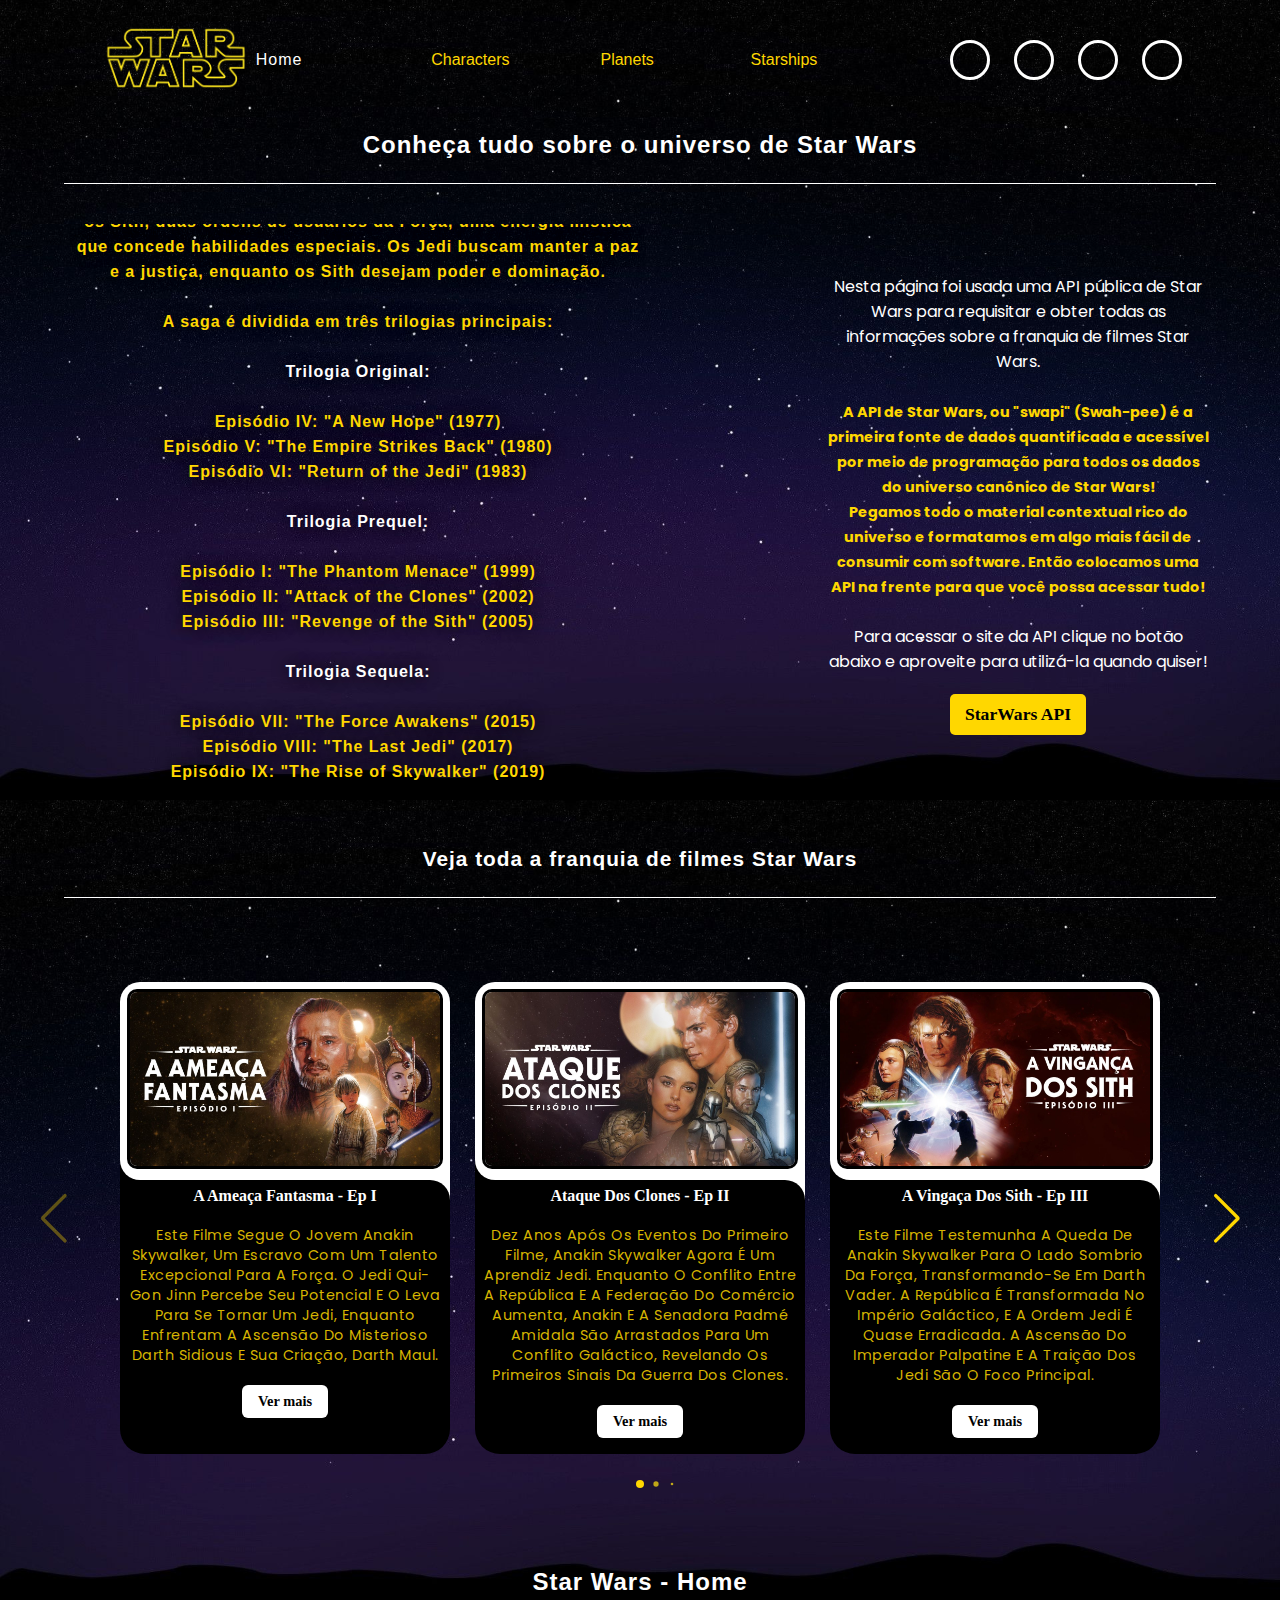
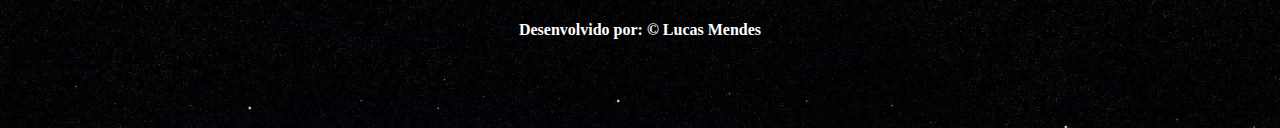
<file: index.html>
<!DOCTYPE html>
<html lang="pt-BR">
    <head>
        <meta charset="UTF-8">
        <meta name="viewport" content="width=device-width, initial-scale=1.0">

        <link rel="shortcut icon" href="./assets/images/android-chrome-192x192.png" type="image/x-icon">

        <!-- Styles CSS -->
        <link rel="stylesheet" href="assets/public/reset.css">
        <link rel="stylesheet" href="assets/public/header.css">
        <link rel="stylesheet" href="index/css/index.css">
        <link rel="stylesheet" href="assets/public/footer.css">
        <link rel="stylesheet" href="index/css/responsive-index.css">

        <!-- Swiper CSS -->
        <link rel="stylesheet" href="swiper-css/cdn.jsdelivr.net_npm_swiper@8.1.6_swiper-bundle.min.css">
        
        <!-- Icons font -->
        <link rel="stylesheet" href="https://cdnjs.cloudflare.com/ajax/libs/font-awesome/6.4.2/css/all.min.css" integrity="sha512-z3gLpd7yknf1YoNbCzqRKc4qyor8gaKU1qmn+CShxbuBusANI9QpRohGBreCFkKxLhei6S9CQXFEbbKuqLg0DA==" crossorigin="anonymous" referrerpolicy="no-referrer"/>

        <title>Star Wars - Home</title>
    </head>
    <body>

        <header class="cabecalho">
            
            <div class="logo">
                <a href="index.html">
                    <img class="img-logo" src="./assets/images/logo-starwars.png" alt="logo do starwars">
                </a>
                    
                <span class="txt-logo">Home</span>                
            </div>
            
            <nav class="navigation-menu">
                <ul class="menu">
                    <li><a title="Personagens" href="characters.html">Characters</a></li>
                    <li><a title="Planetas" href="planets.html">Planets</a></li>
                    <li><a title="Naves Espaciais" href="starships.html">Starships</a></li>
                </ul>
            </nav>

            <div class="social-media">
                <ul class="social-list">

                    <li title="Instagram" class="instagram">
                        <a href="https://www.instagram.com/lucas.mds_/" target="_blank">
                            <i class="fa-brands fa-instagram"></i>
                        </a>
                    </li>
                    
                    <li title="Email" class="email">
                        <a href="mailto:lucasms.540@gmail.com?subject=Contate-me" target="_blank">
                            <i class="fa-regular fa-envelope"></i>
                        </a>
                    </li>
                    
                    <li title="Github" class="github">
                        <a href="https://github.com/lucas-slv" target="_blank">
                            <i class="fa-brands fa-github"></i>
                        </a>
                    </li>
                    
                    <li title="Linkedin" class="linkedin">
                        <a href="#" target="_blank">
                            <i class="fa-brands fa-linkedin-in"></i>
                        </a>
                    </li>

                </ul>
            </div>
        </header>

        <main class="container">
            
            <div class="main-title">
                <h1 class="title">Conheça tudo sobre o universo de Star Wars</h1>
                <div class="linha"></div>
            </div>

            <section class="page-info">
                <div class="movie-info">
                    <p class="movie-description">
                        "Star Wars" é uma icônica franquia de ficção científica criada por George Lucas. A saga começou em 1977 com o lançamento do filme <br><span class="trilogia-films">"Star Wars: Episode IV - A New Hope"</span> (no Brasil, "Star Wars: Episódio IV - Uma Nova Esperança").<br> Desde então, a franquia expandiu-se para incluir múltiplos filmes, séries de TV, livros, quadrinhos, jogos de vídeo game e uma ampla gama de produtos relacionados.
                        <br>
                        <br>
                        A história de "Star Wars" se passa em uma galáxia fictícia muito distante, onde uma mistura de humanos, alienígenas, droids e criaturas exóticas coexistem em uma época de conflitos intergalácticos. A trama gira em torno do conflito entre os Jedi e os Sith, duas ordens de usuários da Força, uma energia mística que concede habilidades especiais. Os Jedi buscam manter a paz e a justiça, enquanto os Sith desejam poder e dominação.
                        <br>
                        <br>
                        A saga é dividida em três trilogias principais:
                        <br>
                        <br>
                        <span class="trilogia-films">Trilogia Original:</span>
                        <br>
                        <br>
                        Episódio IV: "A New Hope" (1977)
                        <br>
                        Episódio V: "The Empire Strikes Back" (1980)
                        <br>
                        Episódio VI: "Return of the Jedi" (1983)
                        <br>
                        <br>
                        <span class="trilogia-films">Trilogia Prequel:</span>
                        <br>
                        <br>
                        Episódio I: "The Phantom Menace" (1999)
                        <br>
                        Episódio II: "Attack of the Clones" (2002)
                        <br>
                        Episódio III: "Revenge of the Sith" (2005)
                        <br>
                        <br>
                        <span class="trilogia-films">Trilogia Sequela:</span>
                        <br>
                        <br>
                        Episódio VII: "The Force Awakens" (2015)
                        <br>
                        Episódio VIII: "The Last Jedi" (2017)
                        <br>
                        Episódio IX: "The Rise of Skywalker" (2019)
                    </p>
                </div>

                <aside class="api-info">
                    <p class="api-description">
                        Nesta página foi usada uma API pública de Star Wars para requisitar e obter todas as informações sobre a franquia de filmes Star Wars.
                        <br>
                        <br>
                        <span class="content-api">
                            A API de Star Wars, ou "swapi" (Swah-pee) é a primeira fonte de dados quantificada e acessível por meio de programação para todos os dados do universo canônico de Star Wars!
                            <br>
                            Pegamos todo o material contextual rico do universo e formatamos em algo mais fácil de consumir com software. Então colocamos uma API na frente para que você possa acessar tudo!
                        </span> 
                        <br>
                        <br>
                        Para acessar o site da API clique no botão abaixo e aproveite para utilizá-la quando quiser!
                    </p>

                    <a href="https://swapi.dev/" class="btn-api" target="_blank">StarWars API</a>
                </aside>
            </section>

            <div class="secondary-title">
                <h2 class="title">Veja toda a franquia de filmes Star Wars</h2>
                <div class="linha"></div>
            </div>

            <section class="slide-container swiper">

                <div class="slide-content">
                    <div class="card-wrapper swiper-wrapper">

                        <div class="card swiper-slide">
                            <div class="image-content">
                                <span class="overlay"></span>
        
                                <div class="card-image">
                                    <img src="index/images-filmes/filme1.jpeg" alt="ep 1" class="card-img">
                                </div>
                            </div>
        
                            <div class="card-content">
                                <h2 class="name">
                                    A Ameaça Fantasma - Ep I
                                </h2>
                                <p class="description">
                                    Este filme segue o jovem Anakin Skywalker, um escravo com um talento excepcional para a Força. O Jedi Qui-Gon Jinn percebe seu potencial e o leva para se tornar um Jedi, enquanto enfrentam a ascensão do misterioso Darth Sidious e sua criação, Darth Maul.
                                </p>
        
                                <a href="https://starwars.fandom.com/pt/wiki/Star_Wars_Epis%C3%B3dio_I:_A_Amea%C3%A7a_Fantasma" target="_blank" class="button">Ver mais</a>
                            </div>
                        </div>

                        <div class="card swiper-slide">
                            <div class="image-content">
                                <span class="overlay"></span>
        
                                <div class="card-image">
                                    <img src="index/images-filmes/filme2.jpeg" alt="star wars II" class="card-img">
                                </div>
                            </div>
        
                            <div class="card-content">
                                <h2 class="name">
                                    Ataque dos clones - Ep II
                                </h2>
                                <p class="description">
                                    Dez anos após os eventos do primeiro filme, Anakin Skywalker agora é um aprendiz Jedi. Enquanto o conflito entre a República e a Federação do Comércio aumenta, Anakin e a senadora Padmé Amidala são arrastados para um conflito galáctico, revelando os primeiros sinais da Guerra dos Clones.
                                </p>
        
                                <a href="https://starwars.fandom.com/pt/wiki/Star_Wars_Epis%C3%B3dio_II:_Ataque_dos_Clones" target="_blank" class="button">Ver mais</a>
                            </div>
                        </div>

                        <div class="card swiper-slide">
                            <div class="image-content">
                                <span class="overlay"></span>
        
                                <div class="card-image">
                                    <img src="index/images-filmes/filme3.jpeg" alt="ep 2" class="card-img">
                                </div>
                            </div>
                            
                            <div class="card-content">
                                <h2 class="name">
                                    A vingaça dos Sith - Ep III
                                </h2>
                                <p class="description">
                                    Este filme testemunha a queda de Anakin Skywalker para o lado sombrio da Força, transformando-se em Darth Vader. A República é transformada no Império Galáctico, e a Ordem Jedi é quase erradicada. A ascensão do Imperador Palpatine e a traição dos Jedi são o foco principal.
                                </p>
                                
                                <a href="https://starwars.fandom.com/pt/wiki/Star_Wars_Epis%C3%B3dio_III:_A_Vingan%C3%A7a_dos_Sith" target="_blank" class="button">Ver mais</a>
                            </div>
                        </div>

                        <div class="card swiper-slide">
                            <div class="image-content">
                                <span class="overlay"></span>
        
                                <div class="card-image">
                                    <img src="index/images-filmes/filme-han-solo.jpeg" alt="han solo" class="card-img">
                                </div>
                            </div>
                            
                            <div class="card-content">
                                <h2 class="name">
                                    Han Solo - Uma história star wars
                                </h2>
                                <p class="description">
                                    O filme conta a história de como Han Solo se tornou um contrabandista habilidoso, mostrando sua jornada desde um órfão até sua parceria com Chewbacca e a obtenção da Millennium Falcon. A trama é repleta de ação, reviravoltas e referências familiares da franquia "Star Wars".
                                </p>
                                
                                <a href="https://starwars.fandom.com/pt/wiki/Han_Solo:_Uma_Hist%C3%B3ria_Star_Wars?so=search" target="_blank"  class="button">Ver mais</a>
                            </div>
                        </div>

                        <div class="card swiper-slide">
                            <div class="image-content">
                                <span class="overlay"></span>
        
                                <div class="card-image">
                                    <img src="index/images-filmes/filme-rogue-one.jpeg" alt="rogue one" class="card-img">
                                </div>
                            </div>
        
                            <div class="card-content">
                                <h2 class="name">
                                    Rogue one - Uma história Star Wars
                                </h2>
                                <p class="description">
                                    "Rogue One" segue um grupo de rebeldes que se unem para roubar os planos da Estrela da Morte, uma superarma do Império. O filme se concentra na coragem desses personagens em uma missão perigosa que tem como objetivo trazer esperança para a galáxia.
                                </p>
        
                                <a href="https://starwars.fandom.com/pt/wiki/Rogue_One:_Uma_Hist%C3%B3ria_Star_Wars?so=search" target="_blank" class="button">Ver mais</a>
                            </div>
                        </div>

                        <div class="card swiper-slide">
                            <div class="image-content">
                                <span class="overlay"></span>
        
                                <div class="card-image">
                                    <img src="index/images-filmes/filme4.jpeg" alt="ep VI" class="card-img">
                                </div>
                            </div>
        
                            <div class="card-content">
                                <h2 class="name">
                                    Uma nova esperança - Ep IV
                                </h2>
                                <p class="description">
                                    Com o Império no controle, a Princesa Leia envia uma mensagem para um Jedi renegado, Luke Skywalker. Junto com Han Solo, Chewbacca e outros aliados, eles tentam destruir a Estrela da Morte e restaurar a liberdade à galáxia.
                                </p>
        
                                <a href="https://starwars.fandom.com/pt/wiki/Star_Wars_Epis%C3%B3dio_IV:_Uma_Nova_Esperan%C3%A7a?so=search" target="_blank" class="button">Ver mais</a>
                            </div>
                        </div>

                        <div class="card swiper-slide">
                            <div class="image-content">
                                <span class="overlay"></span>
        
                                <div class="card-image">
                                    <img src="index/images-filmes/filme5.jpeg" alt="ep V" class="card-img">
                                </div>
                            </div>
        
                            <div class="card-content">
                                <h2 class="name">
                                    O império contra-ataca - Ep V
                                </h2>
                                <p class="description">
                                    O Império contra-ataca após a destruição da Estrela da Morte, forçando os rebeldes a se retirarem. Luke busca treinamento Jedi com Yoda enquanto Han Solo é capturado. O filme culmina em um confronto emocionante entre Luke e Darth Vader.
                                </p>
        
                                <a href="https://starwars.fandom.com/pt/wiki/Star_Wars_Epis%C3%B3dio_V:_O_Imp%C3%A9rio_Contra-Ataca?so=search" target="_blank" class="button">Ver mais</a>
                            </div>
                        </div>

                        <div class="card swiper-slide">
                            <div class="image-content">
                                <span class="overlay"></span>
        
                                <div class="card-image">
                                    <img src="index/images-filmes/filme6.jpeg" alt="ep VI" class="card-img">
                                </div>
                            </div>
        
                            <div class="card-content">
                                <h2 class="name">
                                    O retorno de jedi - Ep VI
                                </h2>
                                <p class="description">
                                    "Star Wars: O Retorno de Jedi" encerra a trilogia original com a Aliança Rebelde tentando destruir a segunda Estrela da Morte e derrotar o Império. Luke Skywalker enfrenta o Imperador Palpatine e busca redimir seu pai, Darth Vader.
                                </p>
        
                                <a href="https://starwars.fandom.com/pt/wiki/Star_Wars_Epis%C3%B3dio_VI:_O_Retorno_de_Jedi?so=search" target="_blank" class="button">Ver mais</a>
                            </div>
                        </div>
                        
                        <div class="card swiper-slide">
                            <div class="image-content">
                                <span class="overlay"></span>
        
                                <div class="card-image">
                                    <img src="index/images-filmes/filme7.jpeg" alt="ep XII" class="card-img">
                                </div>
                            </div>
        
                            <div class="card-content">
                                <h2 class="name">
                                    O despertar da força - Ep VII
                                </h2>
                                <p class="description">
                                    Décadas após a queda do Império, a Primeira Ordem surge, e a Resistência luta contra ela. Uma nova protagonista, Rey, descobre sua conexão com a Força e se junta a Finn, Poe e Han Solo para enfrentar Kylo Ren e encontrar Luke Skywalker.
                                </p>
        
                                <a href="https://starwars.fandom.com/pt/wiki/Star_Wars_Epis%C3%B3dio_VII:_O_Despertar_da_For%C3%A7a?so=search" target="_blank" class="button">Ver mais</a>
                            </div>
                        </div>

                        <div class="card swiper-slide">
                            <div class="image-content">
                                <span class="overlay"></span>
        
                                <div class="card-image">
                                    <img src="index/images-filmes/filme8.jpeg" alt="ep XII" class="card-img">
                                </div>
                            </div>
        
                            <div class="card-content">
                                <h2 class="name">
                                    Os últimos jedi - Ep VIII
                                </h2>
                                <p class="description">
                                    Continua a saga com a Resistência em fuga e Rey procurando treinamento de Luke. O filme explora temas de fracasso, renovação e dualidade da Força. Desafios testam Leia e Kylo Ren, com revelações impactantes. Dividindo fãs, prepara o terreno para o desfecho da trilogia.
                                </p>
        
                                <a href="https://starwars.fandom.com/pt/wiki/Star_Wars_Epis%C3%B3dio_VIII:_Os_%C3%9Altimos_Jedi" target="_blank" class="button">Ver mais</a>
                            </div>
                        </div>

                        <div class="card swiper-slide">
                            <div class="image-content">
                                <span class="overlay"></span>
        
                                <div class="card-image">
                                    <img src="index/images-filmes/filme9.jpeg" alt="star wars IX" class="card-img">
                                </div>
                            </div>
        
                            <div class="card-content">
                                <h2 class="name">
                                    A ascensão de Skywalker - Ep IX
                                </h2>
                                <p class="description">
                                    A conclusão da saga Skywalker vê a Resistência enfrentando a Primeira Ordem em um confronto final. Rey descobre sua verdadeira linhagem, enquanto personagens antigos e novos se unem para acabar com o reinado de Palpatine de uma vez por todas.
                                </p>
        
                                <a href="https://starwars.fandom.com/pt/wiki/Star_Wars_Epis%C3%B3dio_IX:_A_Ascens%C3%A3o_Skywalker" target="_blank" class="button">Ver mais</a>
                            </div>
                        </div>

                    </div>
                </div>
        
                <div title="Próximo" class="swiper-button-next" id="swiper-navBtn"></div>
                <div title="Anterior" class="swiper-button-prev" id="swiper-navBtn"></div>
                <div class="swiper-pagination"></div>

            </section>
        </main>

        <footer>
            
            <div class="social-media-footer">
                <ul class="social-list">

                    <li title="Instagram" class="instagram">
                        <a href="https://www.instagram.com/lucas.mds_/" target="_blank">
                            <i class="fa-brands fa-instagram"></i>
                        </a>
                    </li>
                    
                    <li title="Email" class="email">
                        <a href="mailto:lucasms.540@gmail.com?subject=Contate-me" target="_blank">
                            <i class="fa-regular fa-envelope"></i>
                        </a>
                    </li>
                    
                    <li title="Github" class="github">
                        <a href="https://github.com/lucas-slv" target="_blank">
                            <i class="fa-brands fa-github"></i>
                        </a>
                    </li>
                    
                    <li title="Linkedin" class="linkedin">
                        <a href="#" target="_blank">
                            <i class="fa-brands fa-linkedin-in"></i>
                        </a>
                    </li>

                </ul>
            </div>
            <p class="footer-logo">Star Wars - Home</p>
            <p class="copyright">Desenvolvido por: &copy; Lucas Mendes</p>
        </footer>

        
        <!-- Swiper JS -->
    <script src="swiper-js/cdn.jsdelivr.net_npm_swiper@8.1.6_swiper-bundle.min.js"></script>
    <!-- JavaScript -->
    <script src="index/js/home-slide.js"></script>
    </body>
</html>
</file>
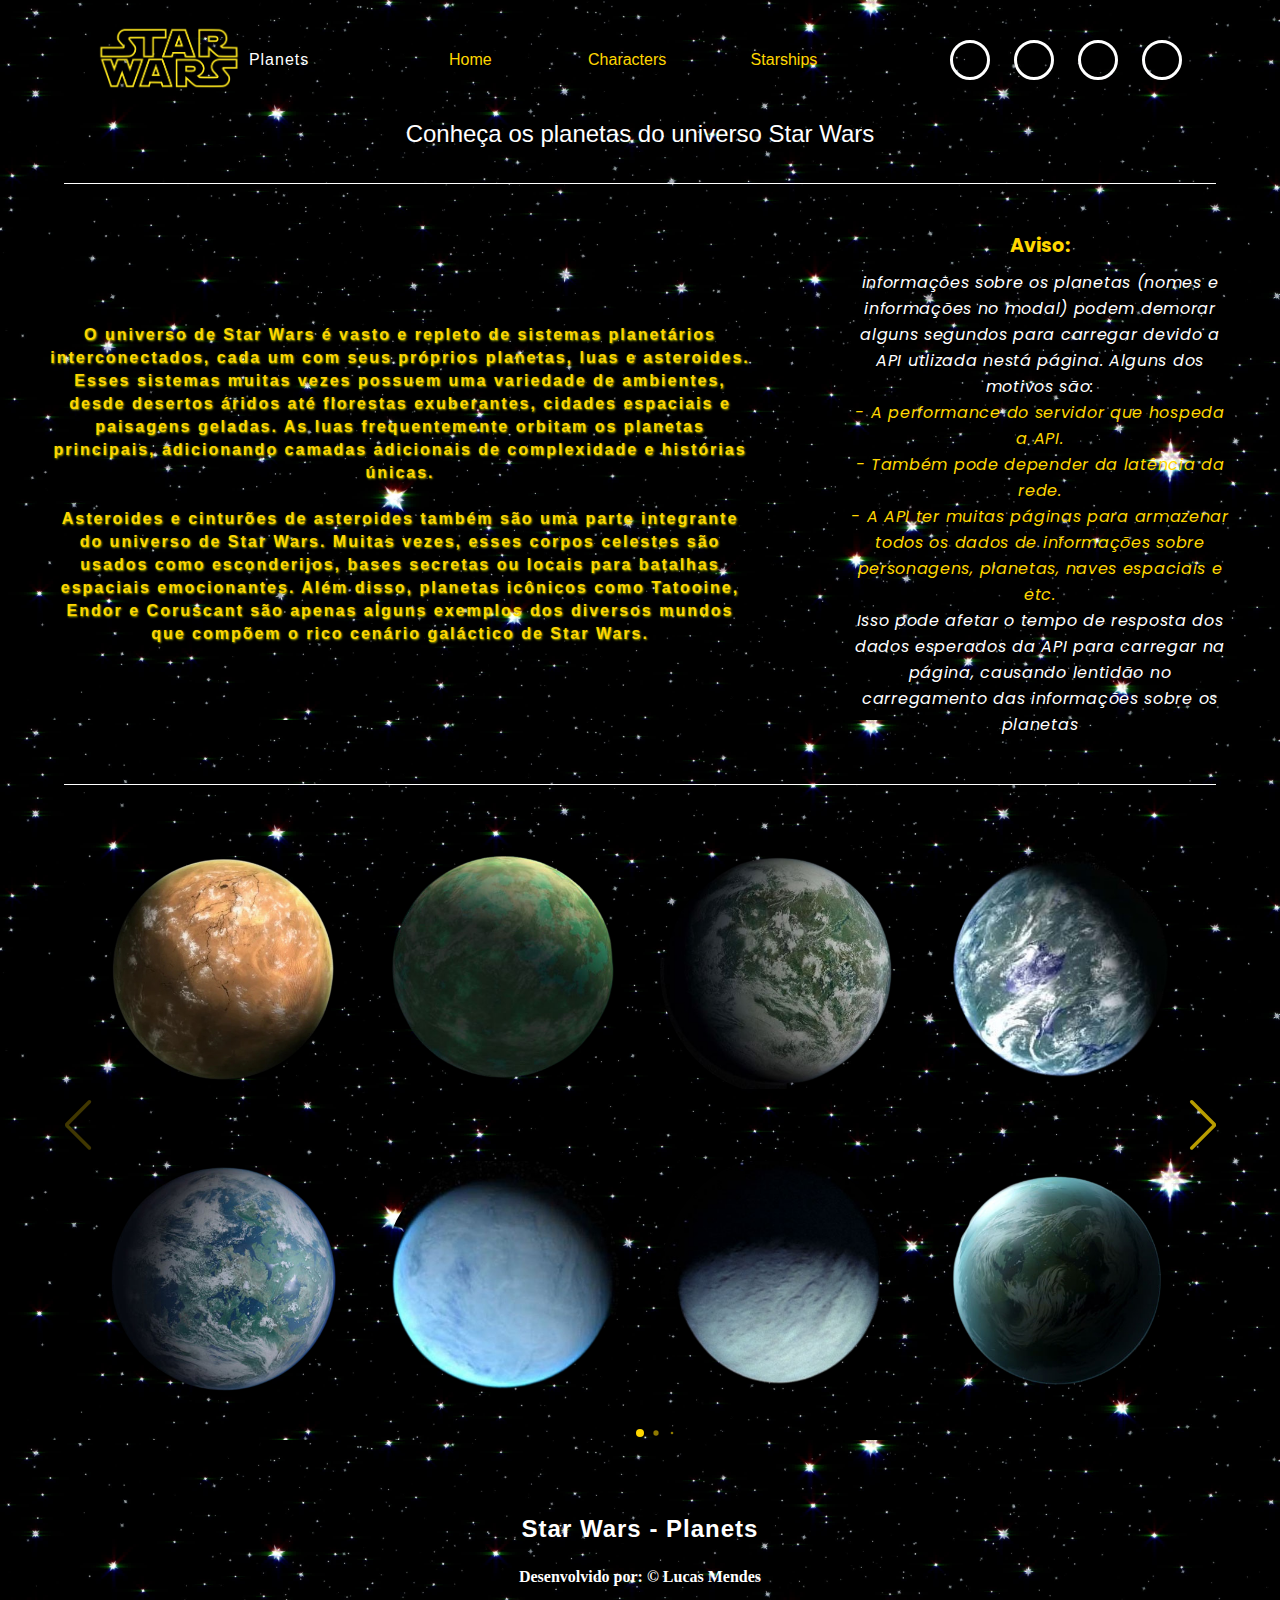
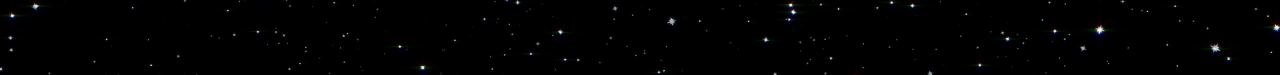
<file: planets.html>
<!DOCTYPE html>
<html lang="pt-BR">
    <head>
        <meta charset="UTF-8">
        <meta name="viewport" content="width=device-width, initial-scale=1.0">

        <link rel="shortcut icon" href="assets/images/android-chrome-192x192.png" type="image/x-icon">

        <!-- Icons font -->
        <link rel="stylesheet" href="https://cdnjs.cloudflare.com/ajax/libs/font-awesome/6.4.2/css/all.min.css" integrity="sha512-z3gLpd7yknf1YoNbCzqRKc4qyor8gaKU1qmn+CShxbuBusANI9QpRohGBreCFkKxLhei6S9CQXFEbbKuqLg0DA==" crossorigin="anonymous" referrerpolicy="no-referrer"/>

        <!-- Styles CSS -->
        <link rel="stylesheet" href="assets/public/reset.css">
        <link rel="stylesheet" href="assets/public/header.css">
        <link rel="stylesheet" href="planets/css/planets.css">
        <link rel="stylesheet" href="planets/css/plantets-cards_images.css">
        <link rel="stylesheet" href="assets/public/footer.css">
        <link rel="stylesheet" href="planets/css/responsive-planets.css">

        <!-- Swiper CSS -->
        <link rel="stylesheet" href="swiper-css/cdn.jsdelivr.net_npm_swiper@10_swiper-bundle.min.css">

        <title>Star Wars - Planets</title>
    </head>
    <body>
        
        <header class="cabecalho">

            <div class="logo">
                <a href="index.html">
                    <img src="./assets/images/logo-starwars.png" alt="logo star wars" class="img-logo">
                </a>
               
                <span class="txt-logo">Planets</span>
            </div>

            <nav class="navigation-menu">
                <ul class="menu">
                    <li><a href="index.html">Home</a></li>
                    <li><a title="Personagens" href="characters.html">Characters</a></li>
                    <li><a title="Naves Espaciais" href="starships.html">Starships</a></li>
                </ul>
            </nav>

            <div class="social-media">
                <ul class="social-list">

                    <li title="Instagram" class="instagram">
                        <a href="https://www.instagram.com/lucas.mds_/">
                            <i class="fa-brands fa-instagram"></i>
                        </a>
                    </li>

                    <li title="Email" class="email">
                        <a href="mailto:lucasms.540@gmail.com?subject=Contate-me">
                            <i class="fa-regular fa-envelope"></i>
                        </a>
                    </li>

                    <li title="Github" class="github">
                        <a href="https://github.com/lucas-slv">
                            <i class="fa-brands fa-github"></i>
                        </a>
                    </li>

                    <li title="Linkedin" class="linkedin">
                        <a href="#">
                            <i class="fa-brands fa-linkedin-in"></i>
                        </a>
                    </li>

                </ul>
            </div>
        </header>

        <main class="container">

            <div class="main-title">
                <h1 class="title">Conheça os planetas do universo Star Wars</h1>
                <div class="linha"></div>
            </div>

            <section class="page-content-info">
                <div class="description">
                    <p class="txt-description">
                        O universo de Star Wars é vasto e repleto de sistemas planetários interconectados, cada um com seus próprios planetas, luas e asteroides. Esses sistemas muitas vezes possuem uma variedade de ambientes, desde desertos áridos até florestas exuberantes, cidades espaciais e paisagens geladas. As luas frequentemente orbitam os planetas principais, adicionando camadas adicionais de complexidade e histórias únicas.
                        <br>
                        <br>
                        Asteroides e cinturões de asteroides também são uma parte integrante do universo de Star Wars. Muitas vezes, esses corpos celestes são usados como esconderijos, bases secretas ou locais para batalhas espaciais emocionantes. Além disso, planetas icônicos como Tatooine, Endor e Coruscant são apenas alguns exemplos dos diversos mundos que compõem o rico cenário galáctico de Star Wars.
                    </p>
                </div>

                <aside class="warning-load-api">
                    <h4 class="title-warning">Aviso:</h4>
                    <p class="warning">informações sobre os planetas (nomes e informações no modal) podem demorar alguns segundos para carregar devido a API utlizada nestá página. Alguns dos motivos são:
                        <br>
                        <em>- A performance do servidor que hospeda a API.</em>
                        <br>
                        <em>- Também pode depender da latência da rede.</em>
                        <br>
                        <em>- A API ter muitas páginas para armazenar todos os dados de informações sobre personagens, planetas, naves espaciais e etc.</em>
                        <br>
                        Isso pode afetar o tempo de resposta dos dados esperados da API para carregar na página, causando lentidão no carregamento das informações sobre os planetas
                    </p>
                </aside>
            </section>

            <div class="linha"></div>

            <section class="swiper mySwiper">
                <div class="swiper-wrapper slide-content" id="content">

                    <div class="swiper-slide card" data-image-url="./planets/images-planets/1-tatooine.png">
                        <div class="card-content c1">
                            <div class="planet-name-bg">
                                <span class="planet-name"></span>
                            </div>
                        </div>
                    </div>

                    <div class="swiper-slide card" data-image-url="./planets/images-planets/2-alderaan.png">
                        <div class="card-content c2">
                            <div class="planet-name-bg">
                                <span class="planet-name"></span>
                            </div>
                        </div>
                    </div>

                    <div class="swiper-slide card" data-image-url="./planets/images-planets/3-yavin-IV.png">
                        <div class="card-content c3">
                            <div class="planet-name-bg">
                                <span class="planet-name"></span>
                            </div>
                        </div>
                    </div>

                    <div class="swiper-slide card" data-image-url="./planets/images-planets/4-hoth.png">
                        <div class="card-content c4">
                            <div class="planet-name-bg">
                                <span class="planet-name"></span>
                            </div>
                        </div>
                    </div>

                    <div class="swiper-slide card" data-image-url="./planets/images-planets/5-dagobah.png">
                        <div class="card-content c5">
                            <div class="planet-name-bg">
                                <span class="planet-name"></span>
                            </div>
                        </div>
                    </div>

                    <div class="swiper-slide card" data-image-url="./planets/images-planets/6-bespin.png">
                        <div class="card-content c6">
                            <div class="planet-name-bg">
                                <span class="planet-name"></span>
                            </div>
                        </div>
                    </div>

                    <div class="swiper-slide card" data-image-url="./planets/images-planets/7-endor.png">
                        <div class="card-content c7">
                            <div class="planet-name-bg">
                                <span class="planet-name"></span>
                            </div>
                        </div>
                    </div>

                    <div class="swiper-slide card" data-image-url="./planets/images-planets/8-naboo.png">
                        <div class="card-content c8">
                            <div class="planet-name-bg">
                                <span class="planet-name"></span>
                            </div>
                        </div>
                    </div>

                    <div class="swiper-slide card" data-image-url="./planets/images-planets/9-coruscant.png">
                        <div class="card-content c9">
                            <div class="planet-name-bg">
                                <span class="planet-name"></span>
                            </div>
                        </div>
                    </div>

                    <div class="swiper-slide card" data-image-url="./planets/images-planets/10-kamino.png">
                        <div class="card-content c10">
                            <div class="planet-name-bg">
                                <span class="planet-name"></span>
                            </div>
                        </div>
                    </div>

                    <div class="swiper-slide card" data-image-url="./planets/images-planets/11-geonosis.png">
                        <div class="card-content c11">
                            <div class="planet-name-bg">
                                <span class="planet-name"></span>
                            </div>
                        </div>
                    </div>

                    <div class="swiper-slide card" data-image-url="./planets/images-planets/12-utapau.png">
                        <div class="card-content c12">
                            <div class="planet-name-bg">
                                <span class="planet-name"></span>
                            </div>
                        </div>
                    </div>

                    <div class="swiper-slide card" data-image-url="./planets/images-planets/13-mustafar.png">
                        <div class="card-content c13">
                            <div class="planet-name-bg">
                                <span class="planet-name"></span>
                            </div>
                        </div>
                    </div>

                    <div class="swiper-slide card" data-image-url="./planets/images-planets/14-kashyyyik.png">
                        <div class="card-content c14">
                            <div class="planet-name-bg">
                                <span class="planet-name"></span>
                            </div>
                        </div>
                    </div>

                    <div class="swiper-slide card" data-image-url="./planets/images-planets/15-polis-massa.jpg">
                        <div class="card-content c15">
                            <div class="planet-name-bg">
                                <span class="planet-name"></span>
                            </div>
                        </div>
                    </div>

                    <div class="swiper-slide card" data-image-url="./planets/images-planets/16-migeeto.png">
                        <div class="card-content c16">
                            <div class="planet-name-bg">
                                <span class="planet-name"></span>
                            </div>
                        </div>
                    </div>

                    <div class="swiper-slide card" data-image-url="./planets/images-planets/17-felucia.png">
                        <div class="card-content c17">
                            <div class="planet-name-bg">
                                <span class="planet-name"></span>
                            </div>
                        </div>
                    </div>

                    <div class="swiper-slide card" data-image-url="./planets/images-planets/18-cato-neimoidia.png">
                        <div class="card-content c18">
                            <div class="planet-name-bg">
                                <span class="planet-name"></span>
                            </div>
                        </div>
                    </div>

                    <div class="swiper-slide card" data-image-url="./planets/images-planets/19-saleucami.png">
                        <div class="card-content c19">
                            <div class="planet-name-bg">
                                <span class="planet-name"></span>
                            </div>
                        </div>
                    </div>

                    <div class="swiper-slide card" data-image-url="./planets/images-planets/20-stewjon.png">
                        <div class="card-content c20">
                            <div class="planet-name-bg">
                                <span class="planet-name"></span>
                            </div>
                        </div>
                    </div>

                    <div class="swiper-slide card" data-image-url="./planets/images-planets/21-eriadu.png">
                        <div class="card-content c21">
                            <div class="planet-name-bg">
                                <span class="planet-name"></span>
                            </div>
                        </div>
                    </div>

                    <div class="swiper-slide card" data-image-url="./planets/images-planets/22-corellia.png">
                        <div class="card-content c22">
                            <div class="planet-name-bg">
                                <span class="planet-name"></span>
                            </div>
                        </div>
                    </div>

                    <div class="swiper-slide card" data-image-url="./planets/images-planets/23-rodia.png">
                        <div class="card-content c23">
                            <div class="planet-name-bg">
                                <span class="planet-name"></span>
                            </div>
                        </div>
                    </div>

                    <div class="swiper-slide card" data-image-url="./planets/images-planets/24-nal-hutta.png">
                        <div class="card-content c24">
                            <div class="planet-name-bg">
                                <span class="planet-name"></span>
                            </div>
                        </div>
                    </div>

                    <div class="swiper-slide card" data-image-url="./planets/images-planets/25-dantooine.jpg">
                        <div class="card-content c25">
                            <div class="planet-name-bg">
                                <span class="planet-name"></span>
                            </div>
                        </div>
                    </div>

                    <div class="swiper-slide card" data-image-url="./planets/images-planets/26-Bestine.png">
                        <div class="card-content c26">
                            <div class="planet-name-bg">
                                <span class="planet-name"></span>
                            </div>
                        </div>
                    </div>

                    <div class="swiper-slide card" data-image-url="./planets/images-planets/27-Ord_Mantel.png">
                        <div class="card-content c27">
                            <div class="planet-name-bg">
                                <span class="planet-name"></span>
                            </div>
                        </div>
                    </div>

                    <div class="swiper-slide card" data-image-url="./planets/images-planets/28-unknown.jpg">
                        <div class="card-content c28">
                            <div class="planet-name-bg">
                                <span class="planet-name"></span>
                            </div>
                        </div>
                    </div>

                    <div class="swiper-slide card" data-image-url="./planets/images-planets/29-Trandosha.png">
                        <div class="card-content c29">
                            <div class="planet-name-bg">
                                <span class="planet-name"></span>
                            </div>
                        </div>
                    </div>

                    <div class="swiper-slide card" data-image-url="./planets/images-planets/30-socorro.png">
                        <div class="card-content c30">
                            <div class="planet-name-bg">
                                <span class="planet-name"></span>
                            </div>
                        </div>
                    </div>

                    <div class="swiper-slide card" data-image-url="./planets/images-planets/31-mon-cala.png">
                        <div class="card-content c31">
                            <div class="planet-name-bg">
                                <span class="planet-name"></span>
                            </div>
                        </div>
                    </div>

                    <div class="swiper-slide card" data-image-url="./planets/images-planets/32-Chandrila.png">
                        <div class="card-content c32">
                            <div class="planet-name-bg">
                                <span class="planet-name"></span>
                            </div>
                        </div>
                    </div>

                    <div class="swiper-slide card" data-image-url="./planets/images-planets/33-Sullust.png">
                        <div class="card-content c33">
                            <div class="planet-name-bg">
                                <span class="planet-name"></span>
                            </div>
                        </div>
                    </div>

                    <div class="swiper-slide card" data-image-url="./planets/images-planets/34-Toydaria.png">
                        <div class="card-content c34">
                            <div class="planet-name-bg">
                                <span class="planet-name"></span>
                            </div>
                        </div>
                    </div>

                    <div class="swiper-slide card" data-image-url="./planets/images-planets/35-Malastare.png">
                        <div class="card-content c35">
                            <div class="planet-name-bg">
                                <span class="planet-name"></span>
                            </div>
                        </div>
                    </div>

                    <div class="swiper-slide card" data-image-url="./planets/images-planets/36-Dathomir.png">
                        <div class="card-content c36">
                            <div class="planet-name-bg">
                                <span class="planet-name"></span>
                            </div>
                        </div>
                    </div>

                    <div class="swiper-slide card" data-image-url="./planets/images-planets/37-Ryloth.png">
                        <div class="card-content c37">
                            <div class="planet-name-bg">
                                <span class="planet-name"></span>
                            </div>
                        </div>
                    </div>

                    <div class="swiper-slide card" data-image-url="./planets/images-planets/38-AleenMinor.png">
                        <div class="card-content c38">
                            <div class="planet-name-bg">
                                <span class="planet-name"></span>
                            </div>
                        </div>
                    </div>

                    <div class="swiper-slide card" data-image-url="./planets/images-planets/39-Vulpter.png">
                        <div class="card-content c39">
                            <div class="planet-name-bg">
                                <span class="planet-name"></span>
                            </div>
                        </div>
                    </div>

                    <div class="swiper-slide card" data-image-url="./planets/images-planets/40-Troiken.jpg">
                        <div class="card-content c40">
                            <div class="planet-name-bg">
                                <span class="planet-name"></span>
                            </div>
                        </div>
                    </div>

                    <div class="swiper-slide card" data-image-url="./planets/images-planets/41-Tund.png">
                        <div class="card-content c41">
                            <div class="planet-name-bg">
                                <span class="planet-name"></span>
                            </div>
                        </div>
                    </div>

                    <div class="swiper-slide card" data-image-url="./planets/images-planets/42-HaruunKal.png">
                        <div class="card-content c42">
                            <div class="planet-name-bg">
                                <span class="planet-name"></span>
                            </div>
                        </div>
                    </div>

                    <div class="swiper-slide card" data-image-url="./planets/images-planets/43-Cerea.png">
                        <div class="card-content c43">
                            <div class="planet-name-bg">
                                <span class="planet-name"></span>
                            </div>
                        </div>
                    </div>

                    <div class="swiper-slide card" data-image-url="./planets/images-planets/44-Glee_Anselm.png">
                        <div class="card-content c44">
                            <div class="planet-name-bg">
                                <span class="planet-name"></span>
                            </div>
                        </div>
                    </div>

                    <div class="swiper-slide card" data-image-url="./planets/images-planets/45-Iridonia.png">
                        <div class="card-content c45">
                            <div class="planet-name-bg">
                                <span class="planet-name"></span>
                            </div>
                        </div>
                    </div>

                    <div class="swiper-slide card" data-image-url="./planets/images-planets/46-tholoth.png">
                        <div class="card-content c46">
                            <div class="planet-name-bg">
                                <span class="planet-name"></span>
                            </div>
                        </div>
                    </div>

                    <div class="swiper-slide card" data-image-url="./planets/images-planets/47-Iktotch.png">
                        <div class="card-content c47">
                            <div class="planet-name-bg">
                                <span class="planet-name"></span>
                            </div>
                        </div>
                    </div>

                    <div class="swiper-slide card" data-image-url="./planets/images-planets/48-Quermia.png">
                        <div class="card-content c48">
                            <div class="planet-name-bg">
                                <span class="planet-name"></span>
                            </div>
                        </div>
                    </div>

                    <div class="swiper-slide card" data-image-url="./planets/images-planets/49-Dorin.png">
                        <div class="card-content c49">
                            <div class="planet-name-bg">
                                <span class="planet-name"></span>
                            </div>
                        </div>
                    </div>

                    <div class="swiper-slide card" data-image-url="./planets/images-planets/50-Champala.png">
                        <div class="card-content c50">
                            <div class="planet-name-bg">
                                <span class="planet-name"></span>
                            </div>
                        </div>
                    </div>

                    <div class="swiper-slide card" data-image-url="./planets/images-planets/51-Mirial.png">
                        <div class="card-content c51">
                            <div class="planet-name-bg">
                                <span class="planet-name"></span>
                            </div>
                        </div>
                    </div>

                    <div class="swiper-slide card" data-image-url="./planets/images-planets/52-Serenno.png">
                        <div class="card-content c52">
                            <div class="planet-name-bg">
                                <span class="planet-name"></span>
                            </div>
                        </div>
                    </div>

                    <div class="swiper-slide card" data-image-url="./planets/images-planets/53-concord-dawn.jpg">
                        <div class="card-content c53">
                            <div class="planet-name-bg">
                                <span class="planet-name"></span>
                            </div>
                        </div>
                    </div>

                    <div class="swiper-slide card" data-image-url="./planets/images-planets/54-Zolan.png">
                        <div class="card-content c54">
                            <div class="planet-name-bg">
                                <span class="planet-name"></span>
                            </div>
                        </div>
                    </div>

                    <div class="swiper-slide card" data-image-url="./planets/images-planets/55-Ojom.png">
                        <div class="card-content c55">
                            <div class="planet-name-bg">
                                <span class="planet-name"></span>
                            </div>
                        </div>
                    </div>

                    <div class="swiper-slide card" data-image-url="./planets/images-planets/56-Skako.png">
                        <div class="card-content c56">
                            <div class="planet-name-bg">
                                <span class="planet-name"></span>
                            </div>
                        </div>
                    </div>

                    <div class="swiper-slide card" data-image-url="./planets/images-planets/57-Muunilinst.png">
                        <div class="card-content c57">
                            <div class="planet-name-bg">
                                <span class="planet-name"></span>
                            </div>
                        </div>
                    </div>

                    <div class="swiper-slide card" data-image-url="./planets/images-planets/58-shili.png">
                        <div class="card-content c58">
                            <div class="planet-name-bg">
                                <span class="planet-name"></span>
                            </div>
                        </div>
                    </div>

                    <div class="swiper-slide card" data-image-url="./planets/images-planets/59-Kalee.png">
                        <div class="card-content c59">
                            <div class="planet-name-bg">
                                <span class="planet-name"></span>
                            </div>
                        </div>
                    </div>

                    <div class="swiper-slide card" data-image-url="./planets/images-planets/60-Umbara.png">
                        <div class="card-content c60">
                            <div class="planet-name-bg">
                                <span class="planet-name"></span>
                            </div>
                        </div>
                    </div>

                </div>

                <div class="swiper-pagination"></div>
                <div title="Próximo" class="swiper-button-next swiper-navBtn" id="next"></div>
                <div title="Anterior" class="swiper-button-prev swiper-navBtn" id="prev"></div>
            </section>

            <div class="modal" id="modal">
                <i class="close-modal-mobile fa-solid fa-x" id="x-modal-mobile"></i>
                <div class="modal-content" id="modal-content"></div>
                <div id="loading"></div>
            </div>
        </main>

        <footer>
            <div class="social-media-footer">
                <ul class="social-list">

                    <li title="Instagram" class="instagram">
                        <a href="https://www.instagram.com/lucas.mds_/" target="_blank">
                            <i class="fa-brands fa-instagram"></i>
                        </a>
                    </li>
                    
                    <li title="Email" class="email">
                        <a href="mailto:lucasms.540@gmail.com?subject=Contate-me" target="_blank">
                            <i class="fa-regular fa-envelope"></i>
                        </a>
                    </li>
                    
                    <li title="Github" class="github">
                        <a href="https://github.com/lucas-slv" target="_blank">
                            <i class="fa-brands fa-github"></i>
                        </a>
                    </li>
                    
                    <li title="Linkedin" class="linkedin">
                        <a href="#" target="_blank">
                            <i class="fa-brands fa-linkedin-in"></i>
                        </a>
                    </li>

                </ul>
            </div>

            <p class="footer-logo">Star Wars - Planets</p>
            <p class="copyright">Desenvolvido por: &copy; Lucas Mendes</p>
        </footer>

        <!-- Swiper JS -->
        <script src="swiper-js/cdn.jsdelivr.net_npm_swiper@10_swiper-bundle.min.js"></script>
        <!-- JavaScrpit -->
        <script src="planets/js/planets.js"></script>
        <script src="planets/js/swiper-grid-planets.js"></script>
    </body>
</html>
</file>
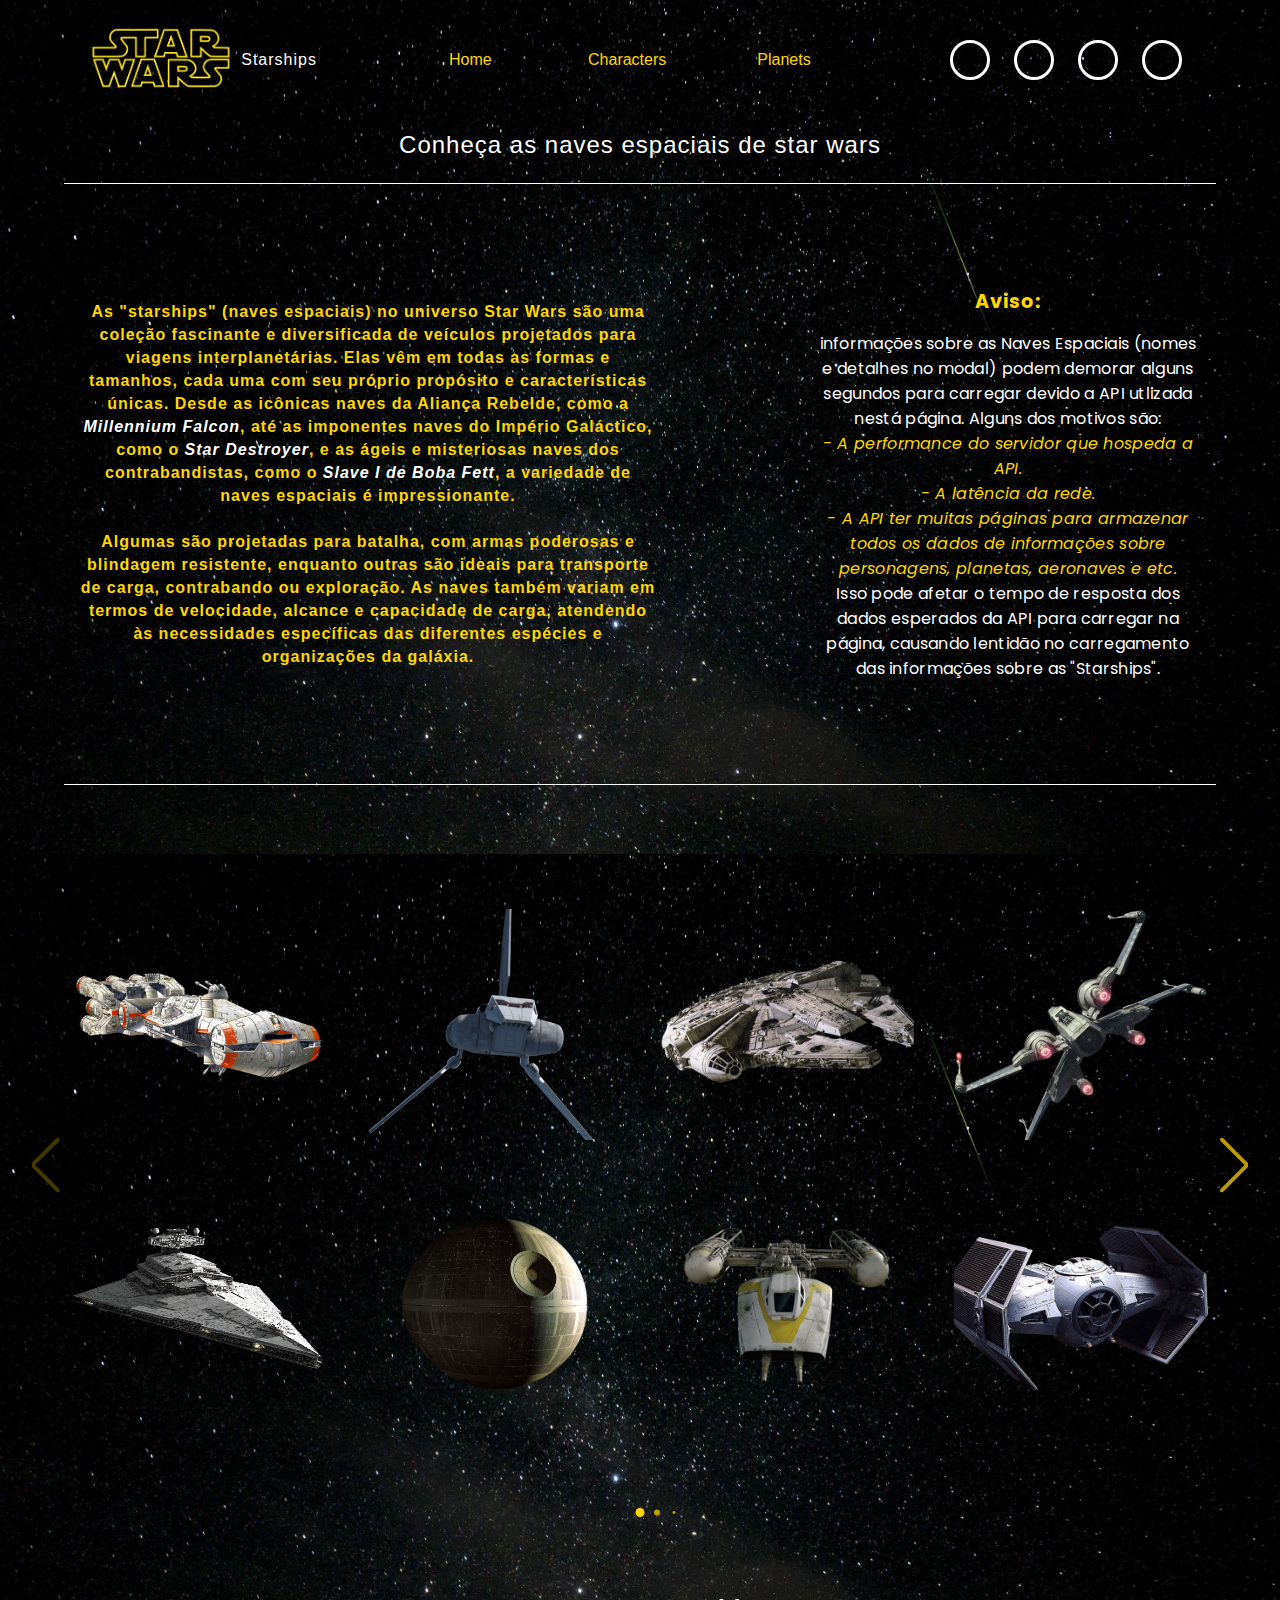
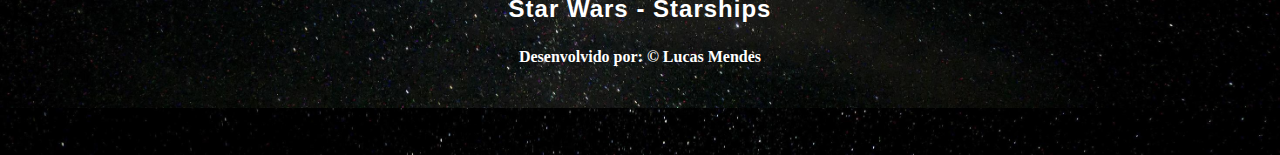
<file: starships.html>
<!DOCTYPE html>
<html lang="pt-BR">
    <head>
        <meta charset="UTF-8">
        <meta name="viewport" content="width=device-width, initial-scale=1.0">

        <link rel="shortcut icon" href="./assets/images/android-chrome-192x192.png" type="image/x-icon">

        <!-- Icons font -->
        <link rel="stylesheet" href="https://cdnjs.cloudflare.com/ajax/libs/font-awesome/6.4.2/css/all.min.css" integrity="sha512-z3gLpd7yknf1YoNbCzqRKc4qyor8gaKU1qmn+CShxbuBusANI9QpRohGBreCFkKxLhei6S9CQXFEbbKuqLg0DA==" crossorigin="anonymous" referrerpolicy="no-referrer"/>
        
        <!-- Styles CSS -->
        <link rel="stylesheet" href="assets/public/reset.css">
        <link rel="stylesheet" href="assets/public/header.css">
        <link rel="stylesheet" href="starships/css/starships.css">
        <link rel="stylesheet" href="starships/css/images-starships-cards.css">
        <link rel="stylesheet" href="assets/public/footer.css">
        <link rel="stylesheet" href="starships/css/starships-responsive.css">

        <!-- Swiper CSS -->
        <link rel="stylesheet" href="swiper-css/cdn.jsdelivr.net_npm_swiper@10_swiper-bundle.min.css">

        <title>Star Wars - Starships</title>
    </head>
    <body>
        
        <header class="cabecalho">
            <div class="logo">
                <a href="index.html">
                    <img class="img-logo" src="assets/images/logo-starwars.png" alt="logo starwars">
                </a>
                <span class="txt-logo">Starships</span>
            </div>

            <nav class="navigation-menu">
                <ul class="menu">
                    <li>
                        <a href="index.html">Home</a>
                    </li>

                    <li>
                        <a title="Personagens" href="characters.html">Characters</a>
                    </li>
                    <li>
                        <a title="Planetas" href="planets.html">Planets</a>
                    </li>
                </ul>
            </nav>

            <div class="social-media">
                <ul class="social-list">

                    <li title="Instagram" class="instagram">
                        <a href="https://www.instagram.com/lucas.mds_/" target="_blank">
                            <i class="fa-brands fa-instagram"></i>
                        </a>
                    </li>

                    <li title="Email" class="email">
                        <a href="mailto:lucasms.540@gmail.com?subject=Contate-me" target="_blank">
                            <i class="fa-regular fa-envelope"></i>
                        </a>
                    </li>

                    <li title="Github" class="github">
                        <a href="https://github.com/lucas-slv" target="_blank">
                            <i class="fa-brands fa-github"></i>
                        </a>
                    </li>

                    <li title="Linkedin" class="linkedin">
                        <a href="#" target="_blank">
                            <i class="fa-brands fa-linkedin-in"></i>
                        </a>
                    </li>

                </ul>
            </div>
        </header>

        <main class="main-container">
            <div class="main-title">
                <h1 class="title">Conheça as naves espaciais de star wars</h1>
                <div class="linha"></div>
            </div>

            <section class="page-info-content">
                <div class="description">
                    <p class="txt">
                        As "starships" (naves espaciais) no universo Star Wars são uma coleção fascinante e diversificada de veículos projetados para viagens interplanetárias. Elas vêm em todas as formas e tamanhos, cada uma com seu próprio propósito e características únicas. Desde as icônicas naves da Aliança Rebelde, como a <em>Millennium Falcon</em>, até as imponentes naves do Império Galáctico, como o <em>Star Destroyer</em>, e as ágeis e misteriosas naves dos contrabandistas, como o <em>Slave I de Boba Fett</em>, a variedade de naves espaciais é impressionante.
                        <br>
                        <br>
                        Algumas são projetadas para batalha, com armas poderosas e blindagem resistente, enquanto outras são ideais para transporte de carga, contrabando ou exploração. As naves também variam em termos de velocidade, alcance e capacidade de carga, atendendo às necessidades específicas das diferentes espécies e organizações da galáxia.
                    </p>
                </div>

                <aside class="warning-load-api">
                    <h4 class="title-warning">Aviso:</h4>
                    <p class="txt-warning">
                        informações sobre as Naves Espaciais (nomes e detalhes no modal) podem demorar alguns segundos para carregar devido a API utlizada nestá página. Alguns dos motivos são:
                        <br>
                        <em>- A performance do servidor que hospeda a API.</em>
                        <br>
                        <em>- A latência da rede.</em>
                        <br>
                        <em>- A API ter muitas páginas para armazenar todos os dados de informações sobre personagens, planetas, aeronaves e etc.</em>
                        <br>
                        Isso pode afetar o tempo de resposta dos dados esperados da API para carregar na página, causando lentidão no carregamento das informações sobre as "Starships".
                    </p>
                </aside>
            </section>
            
            <div class="linha"></div>

            <section class="swiper mySwiper">
                <div class="swiper-wrapper slide-content" id="content">
                    
                    <div class="swiper-slide card" data-starship-id="2" data-image-url="./starships/starships-images/2-cr90.png">
                        <div class="card-content c2">
                            <div class="starships-name-bg">
                                <span class="starships-name"></span>
                            </div>
                        </div>
                    </div>
                    
                    <div class="swiper-slide card" data-starship-id="3" data-image-url="./starships/starships-images/3-star_destroyer.png">
                        <div class="card-content c3">
                            <div class="starships-name-bg">
                                <span class="starships-name"></span>
                            </div>
                        </div>
                    </div>
                    
                    <div class="swiper-slide card" data-starship-id="5" data-image-url="./starships/starships-images/5-sentinel.png">
                        <div class="card-content c5">
                            <div class="starships-name-bg">
                                <span class="starships-name"></span>
                            </div>
                        </div>
                    </div>
                    
                    <div class="swiper-slide card" data-starship-id="9" data-image-url="./starships/starships-images/9-death_star.png">
                        <div class="card-content c9">
                            <div class="starships-name-bg">
                                <span class="starships-name"></span>
                            </div>
                        </div>
                    </div>
                    
                    <div class="swiper-slide card" data-starship-id="10" data-image-url="./starships/starships-images/10-millennium.png">
                        <div class="card-content c10">
                            <div class="starships-name-bg">
                                <span class="starships-name"></span>
                            </div>
                        </div>
                    </div>
                    
                    <div class="swiper-slide card" data-starship-id="11" data-image-url="./starships/starships-images/11-Ywing.png">
                        <div class="card-content c11">
                            <div class="starships-name-bg">
                                <span class="starships-name"></span>
                            </div>
                        </div>
                    </div>
                    
                    <div class="swiper-slide card" data-starship-id="12" data-image-url="./starships/starships-images/12-Xwing.png">
                        <div class="card-content c12">
                            <div class="starships-name-bg">
                                <span class="starships-name"></span>
                            </div>
                        </div>
                    </div>
                    
                    <div class="swiper-slide card" data-starship-id="13" data-image-url="./starships/starships-images/13-tie.png">
                        <div class="card-content c13">
                            <div class="starships-name-bg">
                                <span class="starships-name"></span>
                            </div>
                        </div>
                    </div>
                    
                    <div class="swiper-slide card" data-starship-id="15" data-image-url="./starships/starships-images/15-executor.png">
                        <div class="card-content c15">
                            <div class="starships-name-bg">
                                <span class="starships-name"></span>
                            </div>
                        </div>
                    </div>
                    
                    <div class="swiper-slide card" data-starship-id="17" data-image-url="./starships/starships-images/17-rebel.png">
                        <div class="card-content c17">
                            <div class="starships-name-bg">
                                <span class="starships-name"></span>
                            </div>
                        </div>
                    </div>
                    
                    <div class="swiper-slide card" data-starship-id="21" data-image-url="./starships/starships-images/21-slave.png">
                        <div class="card-content c21">
                            <div class="starships-name-bg">
                                <span class="starships-name"></span>
                            </div>
                        </div>
                    </div>
                    
                    <div class="swiper-slide card" data-starship-id="22" data-image-url="./starships/starships-images/22-imperial.png">
                        <div class="card-content c22">
                            <div class="starships-name-bg">
                                <span class="starships-name"></span>
                            </div>
                        </div>
                    </div>
                    
                    <div class="swiper-slide card" data-starship-id="23" data-image-url="./starships/starships-images/23-ef76.png">
                        <div class="card-content c23">
                            <div class="starships-name-bg">
                                <span class="starships-name"></span>
                            </div>
                        </div>
                    </div>
                    
                    <div class="swiper-slide card" data-starship-id="27" data-image-url="./starships/starships-images/27-calamari.png">
                        <div class="card-content c27">
                            <div class="starships-name-bg">
                                <span class="starships-name"></span>
                            </div>
                        </div>
                    </div>
                    
                    <div class="swiper-slide card" data-starship-id="28" data-image-url="./starships/starships-images/28-Awing.png">
                        <div class="card-content c28">
                            <div class="starships-name-bg">
                                <span class="starships-name"></span>
                            </div>
                        </div>
                    </div>
                    
                    <div class="swiper-slide card" data-starship-id="29" data-image-url="./starships/starships-images/29-Bwing.png">
                        <div class="card-content c29">
                            <div class="starships-name-bg">
                                <span class="starships-name"></span>
                            </div>
                        </div>
                    </div>
                    
                    <div class="swiper-slide card" data-starship-id="31" data-image-url="./starships/starships-images/31-cruiser.png">
                        <div class="card-content c31">
                            <div class="starships-name-bg">
                                <span class="starships-name"></span>
                            </div>
                        </div>
                    </div>
                    
                    <div class="swiper-slide card" data-starship-id="32" data-image-url="./starships/starships-images/32-droid.png">
                        <div class="card-content c32">
                            <div class="starships-name-bg">
                                <span class="starships-name"></span>
                            </div>
                        </div>
                    </div>
                    
                    <div class="swiper-slide card" data-starship-id="39" data-image-url="./starships/starships-images/39-naboo.png">
                        <div class="card-content c39">
                            <div class="starships-name-bg">
                                <span class="starships-name"></span>
                            </div>
                        </div>
                    </div>
                    
                    <div class="swiper-slide card" data-starship-id="40" data-image-url="./starships/starships-images/40-naboo_royal.png">
                        <div class="card-content c40">
                            <div class="starships-name-bg">
                                <span class="starships-name"></span>
                            </div>
                        </div>
                    </div>
                    
                    <div class="swiper-slide card" data-starship-id="41" data-image-url="./starships/starships-images/41-scimitar.png">
                        <div class="card-content c41">
                            <div class="starships-name-bg">
                                <span class="starships-name"></span>
                            </div>
                        </div>
                    </div>
                    
                    <div class="swiper-slide card" data-starship-id="43" data-image-url="./starships/starships-images/43-j_type.png">
                        <div class="card-content c43">
                            <div class="starships-name-bg">
                                <span class="starships-name"></span>
                            </div>
                        </div>
                    </div>
                    
                    <div class="swiper-slide card" data-starship-id="47" data-image-url="./starships/starships-images/47-aa9.png">
                        <div class="card-content c47">
                            <div class="starships-name-bg">
                                <span class="starships-name"></span>
                            </div>
                        </div>
                    </div>
                    
                    <div class="swiper-slide card" data-starship-id="48" data-image-url="./starships/starships-images/48-jedi_star.png">
                        <div class="card-content c48">
                            <div class="starships-name-bg">
                                <span class="starships-name"></span>
                            </div>
                        </div>
                    </div>
                    
                    <div class="swiper-slide card" data-starship-id="49" data-image-url="./starships/starships-images/49-h_type.png">
                        <div class="card-content c49">
                            <div class="starships-name-bg">
                                <span class="starships-name"></span>
                            </div>
                        </div>
                    </div>
                    
                    <div class="swiper-slide card" data-starship-id="52" data-image-url="./starships/starships-images/52-republic.png">
                        <div class="card-content c52">
                            <div class="starships-name-bg">
                                <span class="starships-name"></span>
                            </div>
                        </div>
                    </div>
                    
                    <div class="swiper-slide card" data-starship-id="58" data-image-url="./starships/starships-images/58-solar.png">
                        <div class="card-content c58">
                            <div class="starships-name-bg">
                                <span class="starships-name"></span>
                            </div>
                        </div>
                    </div>
                    
                    <div class="swiper-slide card" data-starship-id="59" data-image-url="./starships/starships-images/59-trade.png">
                        <div class="card-content c59">
                            <div class="starships-name-bg">
                                <span class="starships-name"></span>
                            </div>
                        </div>
                    </div>
                    
                    <div class="swiper-slide card" data-starship-id="61" data-image-url="./starships/starships-images/61-theta.png">
                        <div class="card-content c61">
                            <div class="starships-name-bg">
                                <span class="starships-name"></span>
                            </div>
                        </div>
                    </div>
                    
                    <div class="swiper-slide card" data-starship-id="63" data-image-url="./starships/starships-images/63-republic_cruiser.png">
                        <div class="card-content c63">
                            <div class="starships-name-bg">
                                <span class="starships-name"></span>
                            </div>
                        </div>
                    </div>
                    
                    <div class="swiper-slide card" data-starship-id="64" data-image-url="./starships/starships-images/64-naboo_j.png">
                        <div class="card-content c64">
                            <div class="starships-name-bg">
                                <span class="starships-name"></span>
                            </div>
                        </div>
                    </div>
                    
                    <div class="swiper-slide card" data-starship-id="65" data-image-url="./starships/starships-images/65-jedi_interceptor.png">
                        <div class="card-content c65">
                            <div class="starships-name-bg">
                                <span class="starships-name"></span>
                            </div>
                        </div>
                    </div>
                    
                    <div class="swiper-slide card" data-starship-id="66" data-image-url="./starships/starships-images/66-arc170.png">
                        <div class="card-content c66">
                            <div class="starships-name-bg">
                                <span class="starships-name"></span>
                            </div>
                        </div>
                    </div>
                    
                    <div class="swiper-slide card" data-starship-id="68" data-image-url="./starships/starships-images/68-frigate.png">
                        <div class="card-content c68">
                            <div class="starships-name-bg">
                                <span class="starships-name"></span>
                            </div>
                        </div>
                    </div>
                    
                    <div class="swiper-slide card" data-starship-id="74" data-image-url="./starships/starships-images/74-belbullab.png">
                        <div class="card-content c74">
                            <div class="starships-name-bg">
                                <span class="starships-name"></span>
                            </div>
                        </div>
                    </div>

                    <div class="swiper-slide card" data-starship-id="75" data-image-url="./starships/starships-images/75-Vwing.png">
                        <div class="card-content c75">
                            <div class="starships-name-bg">
                                <span class="starships-name"></span>
                            </div>
                        </div>
                    </div>
                    

                </div>

                <div class="swiper-pagination"></div>
                <div title="Próximo" class="swiper-button-next swiper-navBtn" id="next"></div>
                <div title="Anterior" class="swiper-button-prev swiper-navBtn" id="prev"></div>
            </section>

            <div class="modal" id="modal">
                <i class="close-modal-mobile fa-solid fa-x" id="x-modal-mobile"></i>
                <div class="modal-content" id="modal-content"></div>
                <div id="loading"></div>
            </div>
        </main>

        <footer>
            <div class="social-media-footer">
                <ul class="social-list">

                    <li title="Instagram" class="instagram">
                        <a href="https://www.instagram.com/lucas.mds_/" target="_blank">
                            <i class="fa-brands fa-instagram"></i>
                        </a>
                    </li>
                    
                    <li title="Email" class="email">
                        <a href="mailto:lucasms.540@gmail.com?subject=Contate-me" target="_blank">
                            <i class="fa-regular fa-envelope"></i>
                        </a>
                    </li>
                    
                    <li title="Github" class="github">
                        <a href="https://github.com/lucas-slv" target="_blank">
                            <i class="fa-brands fa-github"></i>
                        </a>
                    </li>
                    
                    <li title="Linkedin" class="linkedin">
                        <a href="#" target="_blank">
                            <i class="fa-brands fa-linkedin-in"></i>
                        </a>
                    </li>

                </ul>
            </div>

            <p class="footer-logo">Star Wars - Starships</p>
            <p class="copyright">Desenvolvido por: &copy; Lucas Mendes</p>
        </footer>

        <!-- Swiper JS -->
        <script src="swiper-js/cdn.jsdelivr.net_npm_swiper@10_swiper-bundle.min.js"></script>
        <!-- JavaScript -->
        <script src="starships/js/swiper-grid-starships.js"></script>
        <script src="starships/js/starships.js"></script>
    </body>
</html>
</file>
<file: assets/public/header.css>
.cabecalho {
    height: 120px;
    width: 100%;
    display: flex;
    justify-content: space-evenly;
    align-items: center;
}


.cabecalho .logo {
    display: flex;
    align-items: center;
    justify-content: center;
    height: 100%;
    width: 18%;
    gap: 5px;
}

.logo .img-logo {
    width: 150px;
    height: auto;
}

.logo .txt-logo {
    color: #fff;
    font-size: 1rem;
    letter-spacing: 1px;
    font-family: 'Star Wars', sans-serif;
}

.logo .txt-logo::selection {
    background-color: #FFD700;
    color: #000;
}

.navigation-menu {
    display: flex;
    justify-content: center;
    align-items: center;
    width: 35%;
    height: 100%;
    user-select: none;
}

.navigation-menu .menu {
    display: flex;
    justify-content: space-between;
    align-items: center;
    width: 100%;
    height: 50%;
}

.menu li {
    width: 30%;
    height: 50%;
    display: flex;
    justify-content: center;
    align-items: center;
}

.menu li a {
    color: #FFD700;
    font-size: 1rem;
    font-family: 'Star Wars', sans-serif;
    position: relative;
    transition: 0.6;
}

.menu li a::after {
    position: absolute;
    content: '';
    width: 100%;
    height: 2px;
    left: 0;
    top: 100%;
    transition: transform 0.6s;
    transform: scaleX(0);
    transform-origin: left;
    background-color: #FFD700;
}

.menu li a:hover {
    color: #fff;
}

.menu li a:hover::after {
    transform: scaleX(1);
    transform-origin: left;
}

.social-media {
    display: flex;
    justify-content: center;
    align-items: center;
    width: 20%;
    height: 100%;
}

.social-list {
    width: 100%;
    height: 50%;
    display: flex;
    justify-content: space-around;
    align-items: center;
}

.social-list li {
    border: 3px solid #fff;
    width: 40px;
    height: 40px;
    display: flex;
    justify-content: center;
    align-items: center;
    text-align: center;
    cursor: pointer;
    border-radius: 50%;
    transition: all 0.5 ease;
}

.social-list i {
    font-size: 1.5rem;
    display: flex;
    justify-self: center;
    align-self: center;
}

.fa-brands,
.fa-regular {
    color: #D8E2DC;
}

.social-list li:hover.instagram {
    border: 3px solid #bc2a8d;
    box-shadow: 0 0 15px #bc2a8d;
    transition: all 0.5s ease;
}

.social-list li:hover .fa-instagram {
    color: #bc2a8d;
    text-shadow:  0 0 15px #bc2a8d;
    transition: all 0.5s ease;
}
.social-list li:hover.email {
    border: 3px solid #db4437;
    box-shadow: 0 0 15px #db4437;
    transition: all 0.5s ease;
}

.social-list li:hover .fa-envelope{
    color: #db4437;
    text-shadow: 0 0 15px #db4437;
    transition: all 0.5s ease;
}

.social-list li:hover.github {
    border: 3px solid #14181f;
    box-shadow: 0 0 15px #ffffff;
    transition: all 0.5s ease
}

.social-list li:hover .fa-github {
    color: #ffffff;
    text-shadow: 0 0 15px #14181f;
    transition: all 0.5s ease;
}

.social-list li:hover.linkedin {
    border: 3px solid #247cc4;
    box-shadow: 0 0 15px #247cc4;
    transition: all 0.5s ease;
}

.social-list li:hover .fa-linkedin-in {
    color: #247cc4;
    text-shadow: 0 0 15px #247cc4;
    transition: all 0.5s ease;
}
</file>
<file: index/css/index.css>
@import url('https://fonts.cdnfonts.com/css/star-wars');
@import url('https://fonts.cdnfonts.com/css/redfive');
@import url('https://fonts.googleapis.com/css2?family=Poppins:wght@200;400;500&display=swap');

body {
    background-image: url('../bg-home/fundo-starwars.jpg');
    background-size: contain;
}

.container {
    width: 100%;
    display: flex;
    flex-direction: column;
    align-items: center;
    justify-content: space-around;
    gap: 40px;
}

.main-title, 
.secondary-title {
    width: 100%;
    height: 4rem;
    display: flex;
    flex-direction: column;
    justify-content: space-between;
    align-items: center;
}

.title {
    width: 100%;
    height: 50px;
    font-size: 1.5rem;
    color: #fff;
    font-family: 'RedFive', sans-serif;
    letter-spacing: 1px;
    text-align: center;
    line-height: 50px;
}

.title::selection {
    background-color: #FFD700;
    color: #000;
}

.linha {
    width: 90%;
    background-color: #fff ;
    height: 1px;
}

.page-info {
    width: 100%;
    display: flex;
    justify-content: space-around;
    align-items: center;
    gap: 40px;
}

.movie-info {
    position: relative;
    overflow: hidden;
    width: 45%;
    height: 35rem;
    display: flex;
    justify-content: center;
    align-items: center;
}

.movie-description {
    text-align: center;
    font-size: 1rem;
    font-family: 'RedFive', sans-serif;
    font-weight: 600;
    color: #FFD700;
    line-height: 25px;
    letter-spacing: 1px;
    text-shadow: 0 0 15px #000000;
    position: absolute;
    bottom: 0;
    animation: creditsAnimation 40s linear infinite;
}

br {
    visibility: hidden;
}

.movie-description::selection {
    background-color: #FFD700;
    color: #000;
}

.trilogia-films {
    color: #fff;
}

.trilogia-films::selection {
    background-color: #fff;
    color: #000;
}

@keyframes creditsAnimation {
    0% {
        transform: translateY(100%);
    }
    100% {
        transform: translateY(-60%);
    }
}

.api-info {
    width: 30%;
    height: 100%;
    display: flex;
    flex-direction: column;
    align-items: center;
    justify-content: center;
    gap: 20px;
}

.api-description {
    color: #fff;
    font-size: 1rem;
    text-align: center;
    font-style: normal;
    font-family: 'Poppins', sans-serif;
}

.content-api {
    font-size: .9rem;
    color: #FFD700;
    font-weight: bold;
    font-family: 'Poppins', sans-serif;
}

.btn-api {
    padding: 10px 15px;
    border: none;
    border-radius: 5px;
    background-color: #FFD700;
    color: #000000;
    font-size: 1.1rem;
    font-weight: bold;
    cursor: pointer;
    transition: .7s ease;
}

.btn-api:hover {
    background-color: #fff;
    color: #000;
    transform: scale(1.03);
}

.secondary-title {
    margin-top: 10px;
}

.secondary-title .title {
    font-size: 1.3rem;
}

.slide-container {
    max-width: 1200px;
    width: 100%;
    display: flex;
    justify-content: center;
    align-items: center;
    height: 35rem;
}

.slide-content {
    padding: 30px 20px;
    overflow: hidden;
    border-radius: 25px;
    width: 90%;
    height: 95%;
}

.card {
    border-radius: 25px;
    background-color: #000000;
}

.image-content,
.card-content {
    padding: 7px;
    display: flex;
    flex-direction: column;
    align-items: center;
}

.image-content {
    position: relative;
}


.card-content {
    border-radius: 20px;
    gap: 20px;
}

.card-image {
    position: relative;
    height: 100% ;
    width: 100%;
}

.card-image .card-img {
    height: 100%;
    width: 100%;
    object-fit: cover;
    border-radius: 10px;
    border: 3px solid #000;
}

.overlay {
    position: absolute;
    width: 100%;
    height: 100%;
    background-color: #fff;
    left: 0;
    top: 0;
    border-radius: 20px 20px 0 20px;
}

.overlay::before,
.overlay::after {
    content: '';
    position: absolute;
    height: 40px;
    width: 40px;
    background-color: #ffffff;
    bottom: -40px;
    right: 0;
    border: none;
}

.overlay::after {
    border-radius: 0 20px 0 0;
    background-color: #000000;
    border: none;
}

.name {
    font-size: 1rem;
    font-weight: bold;
    color: #fff;
    text-transform: capitalize;
    width: 80%;
    text-align: center;
}

.description {
    font-size: .9rem;
    font-weight: 400;
    font-family: 'Poppins';
    color: #ffd900d7;
    text-align: center;
    text-transform: capitalize;
    line-height: 20px;
    letter-spacing: .5px;
}

.button {
    border: none;
    font-size: .9rem;
    font-weight: bold;
    color: #000000;
    padding: 8px 16px;
    background-color: #ffffff;
    border-radius: 6px;
    transition: all .3s ease;
    cursor: pointer;
}

.button:hover {
    background-color: #FFD700;
    transform: scale(1.02);
}

#swiper-navBtn {
    color: #FFD700 ;
    transition: color .3s ease;
    transition: .4s ease;
}

#swiper-navBtn:hover {
    color: #ffd900b9;
    transform: scale(1.05);
}

#swiper-navBtn::before,
#swiper-navBtn::after {
    font-size: 50px !important;
}

.swiper-button-next {
    right: 0 !important;
}

.swiper-button-prev {
    left: 0 !important;
}

.swiper-pagination-bullet {
    background-color: #c0a718 !important;
    opacity: 1 !important;
}

.swiper-pagination-bullet-active {
    background-color: #FFD700 !important;
}
</file>
<file: assets/public/footer.css>
footer {
    width: 100%;
    height: 150px;
    display: flex;
    flex-direction: column;
    align-items: center;
    justify-content: center;
    row-gap: 25px;
    margin-top: 30px;
    margin-bottom: 50px;
    text-align: center;
}

.footer-logo {
    font-family: 'Star Wars', sans-serif;
    font-size: 1.5rem;
    font-weight: bold;
    letter-spacing: 1px;
    color: #fff;
}

.footer-logo::selection {
    background-color: #FFD700;
    color: #000;
}

.copyright {
    font-weight: bold;
    font-size: 1rem;
    font-style: normal;
    color: #fff;
}

.copyright::selection {
    background-color: #FFD700;
    color: #000;
}

.social-media-footer {
    display: none;
    width: 40%;
    justify-self: center;
    align-self: center;
}

.social-media-footer > .social-list {
    height: 100%;
}

.social-media-footer > .social-list li {
    width: 45px;
    height: 45px;
    display: flex;
    justify-content: center;
    align-items: center;
    text-align: center;
}

.social-media-footer > .social-list i {
    font-size: 1.6rem;
}
</file>
<file: index/css/responsive-index.css>
@media  screen and (max-width: 1200px) {

  body {
    background-size: cover;
    background-position: center;
  }
}

@media screen and (max-width: 1024px) {
  
  .cabecalho {
    display: flex;
    justify-content: space-between;
  }

  .cabecalho > .logo {
    width: 30%;
  }

  .cabecalho > .navigation-menu {
    width: 45%;
  }

  .linha {
    width: 95%;
  }

  .page-info > .movie-info {
    width: 55%;
  }

  .page-info > .api-info {
    width: 35%;
  }

}

@media screen and (max-width: 950px) {

   .cabecalho {
    display: flex;
    justify-content: space-between;
  }

  .cabecalho > .logo {
    width: 30%;
  }

  .cabecalho > .logo .img-logo {
    width: 130px;
  }

  .cabecalho > .navigation-menu {
    width: 70%;
  }

  .cabecalho > .navigation-menu .menu li a::after {
    display: none;
  }

  .cabecalho > .social-media {
    display: none;
  }

  .social-media-footer {
    display: flex;
  }

  .main-title > .title {
    line-height: 25px;
  }

  .linha {
    width: 95%;
  }

  .page-info {
    flex-direction: column;
  }

  .page-info > .movie-info {
    width: 65%;
  }

  .page-info > .api-info {
    width: 45%;
    padding: 10px;
    background-color: rgba(217,217,217,0.1);
  }

  .slide-container {
    padding: 10px 0;
  }

  .slide-content {
    width: 90%;
    padding: 10px;
  }

  #swiper-navBtn::before,
  #swiper-navBtn::after {
    font-size: 60px;
  }

  .name {
    font-size: 1.1rem;
    text-align: center;
  }

  .description {
    width: 100%;  
  }

  .button {
    padding: 9px 27px;
  }
}

@media screen and (max-width: 768px) {
    
   body {
    display: flex;
    flex-direction: column;
    justify-content: center;
    align-items: center;
    gap: 50px;
  }

  .cabecalho {
    flex-direction: column;
    justify-content: space-evenly;
    gap: 30px;
    height: 150px;
  }

  .cabecalho > .logo {
    width: 100%;
  }

  .cabecalho > .logo .txt-logo {
    color: #FFD700;
    text-shadow: 1px 1px 2px #fff;
    font-size: 1.1rem;
  }

  .cabecalho > .navigation-menu {
    width: 100%;
  }

  .cabecalho > .navigation-menu .menu li {
    height: 100%;
  }

  .cabecalho > .navigation-menu .menu li a {
    font-size: 1.1rem;
  }

  .main-title {
    height: 5rem;
  }
  
  .title {
    font-size: 1.3rem;
    height: 90%;
    line-height: 30px;
  }
  
  .page-info > .movie-info {
    background: linear-gradient(0deg, rgba(0,0,0,0.5) 0%, rgba(217,217,217,0) 5%, rgba(217,217,217,0) 95%, rgba(255, 255, 255, 0.050) 100%);
    width: 80%;
    height: 35rem;
  }
  
  .page-info > .api-info {
    width: 70%;
    padding: 10px 0;
    box-shadow: 0 0 10px rgba(100, 0, 0, 0.2);
    background-color: rgba(100, 0, 0, 0.1);
  }

  .api-description {
    font-size: 1.1rem;
  }

  .content-api {
    font-size: 1rem;
  }

  .btn-api {
    padding: 15px 20px;
    font-size: 1.2rem;
    transition: none;
  }

  .slide-content {
    width: 100%;
  }

  .name {
    width: 70%;
  }

  .description {
    letter-spacing: normal;
    line-height: normal;
    font-weight: 400;
    width: 100%;
  }

  .button {
    font-size: 1.1rem;
    transition: none;
  }
    
  #swiper-navBtn {
    display: none;
  }

  .copyright {
    font-size: 1.1rem;
  }

  .swiper-pagination-bullet {
    width: 13px !important;
    height: 13px !important;
  }
}

@media screen and (max-width: 550px) {

  .page-info > .movie-info {
    width: 90%;
  }

  .page-info > .api-info {
    width: 85%;
  }

  .slide-content {
    width: 90%;
  }

  .social-media-footer {
    width: 60%;
  }
}

@media screen and (max-width: 480px) {
  
  .cabecalho {
    height: 250px;
    justify-content: space-between;
  }

  .cabecalho > .logo {
    height: 30%;
  }

  .cabecalho > .logo .img-logo {
    width: 130px;
  }

  .cabecalho > .navigation-menu {
    height: 60%;
  }

  .cabecalho > .navigation-menu .menu {
    height: 100%;
    flex-direction: column;
    gap: 20px;
    justify-content: space-between;
  }

  .cabecalho > .navigation-menu .menu li a {
    background-color: #FFD700;
    letter-spacing: 2px;
    border-radius: 3px;
    padding: 5px 8px;
    color: #000;
  }

  .page-info > .movie-info {
    width: 95%;
  }

  .page-info > .api-info {
    width: 90%;
  }

  .slide-container > .slide-content {
    width: 100%;
  }

  .social-media-footer {
    width: 70%;
  }

}

@media screen and (max-width: 320px) {

  .secondary-title {
    height: 5rem;
  }

  .secondary-title > .title {
    line-height: 25px;
  }

  .page-info > .movie-info {
    width: 100%;
  }

  .page-info > .api-info {
    width: 100%;
  }

  .social-media-footer {
    width: 80%;
  }
}

@media screen and (max-width: 240px) {

  .main-title,
  .secondary-title {
    line-height: normal;
    height: 7rem;
  }

  .title {
    line-height: normal;
  }

  .social-media-footer {
    width: 100%;
  }

}
</file>
<file: planets/css/planets.css>
@import url('https://fonts.cdnfonts.com/css/star-wars');
@import url('https://fonts.cdnfonts.com/css/redfive');
@import url('https://fonts.googleapis.com/css2?family=Poppins:wght@200;400;500&display=swap');

body {
    background-image: url('../bg-planets/imge-fund.jpg');
    background-size: contain;
}

.container{
    width: 100%;
    display: flex;
    flex-direction: column;
    justify-content: space-around;
    align-items: center;
    gap: 20px;
}

.main-title {
    width: 100%;
    height: 4rem;
    display: flex;
    flex-direction: column;
    justify-content: space-between;
    align-items: center;
}

.title {
    text-align: center;
    font-family: 'RedFive', sans-serif;
    font-weight: 100;
    color: #fff;
    font-size: 1.5rem;
}

.linha {
    width: 90%;
    height: 1px;
    background-color: #fff;
}

.title::selection {
    background-color: #FFD700;
    color: #000;
}

.page-content-info {
    display: flex;
    justify-content: space-around;
    align-items: center;
    width: 100%;
}

.description {
    width: 50%;
    height: 35rem;
    display: flex;
    justify-content: center;
    align-items: center;
    overflow: hidden;
    position: relative;
}

.txt-description {
    text-align: center;
    font-size: 1rem;
    font-family: 'RedFive', sans-serif;
    font-weight: 600;
    line-height: 25px;
    letter-spacing: 2px;
    text-shadow: 1px 1px 2px rgba(238, 255, 1, 0.7);
    color: #FFD700;
    position: absolute;
    animation: txtAnimation 10s linear;
}

.txt-description::selection {
    background-color: #FFD700;
    color: #000;
}

br {
    visibility: hidden;
}

@keyframes txtAnimation {
    0% {
        transform: translateY(100%);
    }
    100% {
        transform: translateY(0%);
    }
}

.warning-load-api {
    width: 25%;
    gap: 10px;
    display: flex;
    flex-direction: column;
    justify-content: center;
    align-items: center;
    text-align: center;
    font-family: "Poppins", sans-serif;
}


.title-warning {
    color: #FFD700;
    font-weight: bold;
    font-size: 1.2rem;
}

.warning {
    color: #fff;
    font-size: 1rem;
    font-style: oblique;
    font-weight: 400;
    line-height: 26px;
    letter-spacing: .7px;
}

.warning em {
    color: #FFD700;
}

.swiper {
    width: 90%;
    height: 40rem;
    display: flex !important;
    justify-content: center !important;
    align-items: center !important;
    padding: 40px !important;
}

.slide-content {
    row-gap: 20px;
    display: flex !important;
    justify-content: center !important;
    align-items: center !important;
}

.swiper-slide {
    height: calc((100% - 60px) / 2) !important;
    display: flex !important;
    justify-content: center !important;
    align-items: center !important;
}

.card {
    transition: transform .5s ease;
    cursor: pointer;
}

.card:hover {
    transform: scale(1.03);
}

.card-content {
    border-radius: 50%;
    background-position: center;
    background-size: contain;
    background-repeat: no-repeat;
    height: 100%;
    width: 100%;
    display: flex;
    align-items: end;
    justify-content: center;
    text-align: center;
}

.planet-name-bg {
    width: 100%;
    border-radius: 10px;
    background-color: rgba(10, 10, 10, 0.5);
}

.planet-name {
    font-family: 'Star Wars', sans-serif;
    color: #FFD700;
    font-size: 1rem;
    font-style: normal;
    text-align: center;
}
#next,
#prev {
    color: #ffd900b9 ;
    transition: all .4s ease;
}

#next:hover,
#prev:hover {
    color: #FFD700;
    transform: scale(1.03);
}

.swiper-navBtn::before,
.swiper-navBtn::after {
    font-size: 3.2rem !important;
}

.swiper-button-next {
    right: 0% !important;
}

.swiper-button-prev {
    left: 0% !important;
}

.swiper-pagination-bullet {
    width: 8px !important;
    height: 8px !important;
    opacity: 1 !important;
    background-color: #ffd9008f !important;
}

.swiper-pagination-bullet-active {
    background-color: #FFD700 !important;
}

.modal {
    background-color: rgba(0, 0, 0, 0.5);
    width: 100vw;
    height: 100vh;
    position: fixed;
    top: 0;
    display: flex;
    justify-content: center;
    align-items: center;
    z-index: 1;
    visibility: hidden;
}

.modal.active {
    visibility: visible;
}

.modal-content {
    background-color: #000000;
    height: 75vh;
    width: 25vw;
    display: flex;
    flex-direction: column;
    justify-content: space-around;
    align-items: center;
    border-radius: 12px;
    row-gap: 20px;
    padding: 20px 10px;
}


.planet-image {
    width: 200px;
    height: 200px;
    border-radius: 50%;
    background-size: cover;
    background-position: center;
    cursor: pointer;
    transition: transform .5s ease, filter .5s ease;
    filter: grayscale(100%);
}

.planet-image:hover {
    transform: scale(1.03);
    filter: grayscale(0);
}
.planets-details {
    color: #ffd900c5;
    font-family: 'RedFive', sans-serif;
    font-size: 1rem;
    font-weight: 100;
    text-align: center;
    width: 95%;
    line-height: 20px;
}

.planets-details::selection {
    background-color: #FFD700;
    color: #000;
}

.close-modal-mobile{
    font-size: 1.5rem;
    background-color: rgba(255, 0, 0, 0.349);
    color: #fff;
    position: absolute;
    padding: 2px 5px;
    border-radius: 3px;
    text-align: center;
    font-weight: 400;
    cursor: pointer;
    top: 12%;
}

.modal.active > .close-modal-mobile {
    visibility: hidden;
}

.modal > .close-modal-mobile {
    visibility: hidden;
}

#loading {
    top: 50%;
    left: 48%;
    transform: translate(-50%, -50%);
    position: absolute;
    width: 50px;
    height: 50px;
    border: 5px solid transparent;
    border-top: 5px solid #FFD700;
    border-radius: 50%;
    animation: loader 2s linear infinite;
    visibility: hidden;
}

@keyframes loader {
    0% {
        transform: rotate(0deg);
    }
    100% {
        transform: rotate(360deg);
    }
}
</file>
<file: planets/css/plantets-cards_images.css>
.c1{
    background-image: url('../images-planets/1-tatooine.png');
}

.c2{
    background-image: url('../images-planets/2-alderaan.png');
}

.c3{
    background-image: url('../images-planets/3-yavin-IV.png');

}

.c4{
    background-image: url('../images-planets/4-hoth.png');
}

.c5{
    background-image: url('../images-planets/5-dagobah.png');
}

.c6{
    background-image: url('../images-planets/6-bespin.png');
}

.c7{
    background-image: url('../images-planets/7-endor.png');
}

.c8{
    background-image: url('../images-planets/8-naboo.png');
}

.c9{
    background-image: url('../images-planets/9-coruscant.png');
}

.c10{
    background-image: url('../images-planets/10-kamino.png');
}

.c11{
    background-image: url('../images-planets/11-geonosis.png');
}

.c12{
    background-image: url('../images-planets/12-utapau.png');
}

.c13{
    background-image: url('../images-planets/13-mustafar.png');
}

.c14{
    background-image: url('../images-planets/14-kashyyyik.png');
}

.c15{
    background-image: url('../images-planets/15-polis-massa.jpg');
}

.c16{
    background-image: url('../images-planets/16-migeeto.png');
}

.c17{
    background-image: url('../images-planets/17-felucia.png');
}

.c18{
    background-image: url('../images-planets/18-cato-neimoidia.png');
}

.c19{
    background-image: url('../images-planets/19-saleucami.png');
}

.c20{
    background-image: url('../images-planets/20-stewjon.png');
}

.c21{
    background-image: url('../images-planets/21-eriadu.png');
}

.c22{
    background-image: url('../images-planets/22-corellia.png');
}

.c23{
    background-image: url('../images-planets/23-rodia.png');
}

.c24{
    background-image: url('../images-planets/24-nal-hutta.png');
}

.c25{
    background-image: url('../images-planets/25-dantooine.jpg');
}

.c26{
    background-image: url('../images-planets/26-Bestine.png');
}

.c27{
    background-image: url('../images-planets/27-Ord_Mantel.png');
}

.c28{
    background-image: url('../images-planets/28-unknown.jpg');
}

.c29{
    background-image: url('../images-planets/29-Trandosha.png');
}

.c30{
    background-image: url('../images-planets/30-socorro.png');
}

.c31{
    background-image: url('../images-planets/31-mon-cala.png');
}

.c32{
    background-image: url('../images-planets/32-Chandrila.png');
}

.c33{
    background-image: url('../images-planets/33-Sullust.png');
}

.c34{
    background-image: url('../images-planets/34-Toydaria.png');
}

.c35{
    background-image: url('../images-planets/35-Malastare.png');
}

.c36{
    background-image: url('../images-planets/36-Dathomir.png');
}

.c37{
    background-image: url('../images-planets/37-Ryloth.png');
}

.c38{
    background-image: url('../images-planets/38-AleenMinor.png');
}

.c39{
    background-image: url('../images-planets/39-Vulpter.png');
}

.c40{
    background-image: url('../images-planets/40-Troiken.jpg');
    background-size: cover !important;
}

.c41{
    background-image: url('../images-planets/41-Tund.png');
}

.c42{
    background-image: url('../images-planets/42-HaruunKal.png');
}

.c43{
    background-image: url('../images-planets/43-Cerea.png');
}

.c44{
    background-image: url('../images-planets/44-Glee_Anselm.png');
}

.c45{
    background-image: url('../images-planets/45-Iridonia.png');
}

.c46{
    background-image: url('../images-planets/46-tholoth.png');
}

.c47{
    background-image: url('../images-planets/47-Iktotch.png');
}

.c48{
    background-image: url('../images-planets/48-Quermia.png');
}

.c49{
    background-image: url('../images-planets/49-Dorin.png');
}

.c50{
    background-image: url('../images-planets/50-Champala.png');
}

.c51{
    background-image: url('../images-planets/51-Mirial.png');
}

.c52{
    background-image: url('../images-planets/52-Serenno.png');
}

.c53{
    background-image: url('../images-planets/53-concord-dawn.jpg');
}

.c54{
    background-image: url('../images-planets/54-Zolan.png');
}

.c55{
    background-image: url('../images-planets/55-Ojom.png');
}

.c56{
    background-image: url('../images-planets/56-Skako.png');
}

.c57{
    background-image: url('../images-planets/57-Muunilinst.png');
}

.c58{
    background-image: url('../images-planets/58-shili.png');
}

.c59{
    background-image: url('../images-planets/59-Kalee.png');
}

.c60 {
    background-image: url('../images-planets/60-Umbara.png');
}
</file>
<file: planets/css/responsive-planets.css>
@media screen and (max-width: 1280px) {
  
  .page-content-info > .description {
    width: 55%;
  }

  .page-content-info > .description .txt-description {
    line-height: 23px;
  }

  .page-content-info > .warning-load-api {
    width: 30%;
  }

  .modal-content {
    width: 30vw;
  }
}


@media screen and (max-width: 1024px) {

  .cabecalho {
    display: flex;
    justify-content: space-between;
  }

  .cabecalho > .logo {
    width: 30%;
  }

  .cabecalho > .navigation-menu {
    width: 45%;
  }

  .linha {
    width: 95%;
  }

  .page-content-info {
    flex-direction: column;
    gap: 40px;
  }

  .page-content-info > .description {
    width: 65%;
    height: 37rem;
  }

  .page-content-info > .warning-load-api {
    width: 40%;
  }

  .modal-content {
    width: 35vw;
  }

  .planet-image {
    width: 180px;
    height: 180px;
  }
}

@media screen and (max-width: 900px) {
  
  .cabecalho {
    display: flex;
    justify-content: space-between;
  }

  .cabecalho > .logo {
    width: 30%;
  }

  .cabecalho > .logo .img-logo {
    width: 130px;
  }

  .cabecalho > .navigation-menu {
    width: 70%;
  }

  .cabecalho > .navigation-menu .menu li a::after {
    display: none;
  }

  .cabecalho > .social-media {
    display: none;
  }

  .social-media-footer {
    display: flex;
  }

  .page-content-info > .description {
    width: 70%;
  }

  .page-content-info > .warning-load-api {
    width: 50%;
  }

  .swiper {
    padding: 40px 15px !important;
  }

  .swiper > .slide-content {
    row-gap: 0 !important;
  }

  .swiper > .swiper-navBtn {
    display: none;
  }

  .modal-content {
    width: 50vw;
    height: 60vh;
    justify-content: space-evenly;
  }

  .planet-image {
    transition: none;
    filter: grayscale(0);
    cursor: default;
  }

  .planet-image:hover {
    transform: none;
  }
}

@media screen and (max-width: 768px) {
  
  body {
    display: flex;
    flex-direction: column;
    justify-content: center;
    align-items: center;
    gap: 50px;
  }

  .cabecalho {
    flex-direction: column;
    justify-content: space-evenly;
    gap: 30px;
    height: 150px;
  }

  .cabecalho > .logo {
    width: 100%;
  }

  .cabecalho > .logo .txt-logo {
    color: #FFD700;
    text-shadow: 1px 1px 2px #fff;
    font-size: 1.1rem;
  }

  .cabecalho > .navigation-menu {
    width: 100%;
  }

  .cabecalho > .navigation-menu .menu li {
    height: 100%;
  }

  .cabecalho > .navigation-menu .menu li a {
    font-size: 1.1rem;
  }

  .page-content-info {
    display: flex;
    flex-direction: column;
    gap: 30px;
  }
  
  .page-content-info > .description {
    width: 80%;
    height: 42rem;
  }

  .page-content-info > .description .txt-description {
    letter-spacing: 1px;
  }

  .page-content-info > .warning-load-api {
    width: 60%;
    box-shadow: 0 0 10px rgba(100, 0, 0, 0.5);
    background-color: rgba(100, 0, 0, 0.150);
  }

  .warning {
    line-height: 30px;
    letter-spacing: 1px;
    font-weight: 500;
  }

  .swiper {
    height: 35rem;
  }

  .swiper > .slide-content .swiper-slide {
    height: calc((100% - 100px) / 2) !important;
  }

  .swiper-pagination-bullet {
    width: 13px !important;
    height: 13px !important;
  }

  .modal-content {
    height: 60vh;
    width: 55vw;
  }

  .planets-details {
    width: 100%;
    font-size: 1.2rem;
  }
}

@media screen and (max-width: 550px) {

  .page-content-info > .description {
    width: 90%;
    height: 46rem;
  }

  .page-content-info > .warning-load-api {
    width: 75%;
  }

  .swiper > .slide-content .swiper-slide {
    height: calc((90% - 100px) / 2) !important;
  }

  .modal-content {
    width: 65%;
  }

  .social-media-footer {
    width: 50%;
  }
  
}

@media screen and (max-width: 480px) {

  .cabecalho {
    height: 250px;
    justify-content: space-between;
  }

  .cabecalho > .logo {
    height: 30%;
  }

  .cabecalho > .logo .img-logo {
    width: 130px;
  }

  .cabecalho > .navigation-menu {
    height: 60%;
  }

  .cabecalho > .navigation-menu .menu {
    height: 100%;
    flex-direction: column;
    gap: 20px;
    justify-content: space-between;
  }

  .cabecalho > .navigation-menu .menu li {
    width: 100%;
  }

  .cabecalho > .navigation-menu .menu li a {
    background-color: #FFD700;
    letter-spacing: 2px;
    border-radius: 3px;
    padding: 5px 8px;
    color: #000;
  }

  .main-title {
    height: 6.5rem;
  }

  .main-title > .title {
    line-height: normal;
    letter-spacing: normal;
  }

  .page-content-info > .description {
    width: 100%;
    height: 57rem;
  }

  .description > .txt-description {
    line-height: normal;
  }

  .page-content-info > .warning-load-api {
    width: 95%;
  }

  .swiper > .slide-content .swiper-slide {
    height: calc((80% - 120px) / 2) !important;
  }

  .modal.active > .close-modal-mobile {
    visibility: visible;
    top: 8%;
  }

  .modal-content {
    width: 85vw;
    height: 85vh;    
  }

  .social-media-footer {
    width: 70%;
  }

}

@media screen and (max-width: 320px) {
  
  .main-title {
    height: 8rem;
  }

  .page-content-info > .description {
    height: 60rem;
  }

 .page-content-info > .description > .txt-description {
    letter-spacing: normal;
    line-height: normal;
 }

  .page-content-info > .warning-load-api {
    width: 100%;
  }

  .swiper {
    height: 45rem;
  }

  .swiper > .slide-content .swiper-slide {
    height: calc((70% - 100px) / 2) !important;
    width: 100% !important;
  }

  .card-content {
    width: 100%;
  }

  .modal-content {
    width: 90vw;
    height: 90vh;
  }

  .planet-image {
    width: 140px;
    height: 140px;
  }

  .planets-details {
    line-height: normal;
    font-size: 1rem;
  }

  .modal.active > .close-modal-mobile {
    top: 5%;
  }

  .social-media-footer {
    width: 80%;
  }
}

@media screen and (max-width: 240px) {

  .modal-content {
    width: 95vw;
    height: 100vh;
    justify-content: center;
    row-gap: 20px;
  }

  .planet-image {
    width: 110px;
    height: 110px;
  }

  .planets-details {
    width: 100%;
    font-size: .9rem;
  }

  .modal.active > .close-modal-mobile {
    top: 0%;
  }

  .social-media-footer {
    width: 100%;
  }
}
</file>
<file: starships/css/starships.css>
@import url('https://fonts.cdnfonts.com/css/star-wars');
@import url('https://fonts.cdnfonts.com/css/redfive');
@import url('https://fonts.googleapis.com/css2?family=Poppins:wght@200;400;500&display=swap');

body {
    background-image: url('../bg-starships/image-fund4.jpg');
    background-size: contain;
}

.main-container {
    width: 100%;
    display: flex;
    flex-direction: column;
    align-items: center;
    row-gap: 20px;
}

.main-title {
    width: 100%;
    height: 4rem;
    display: flex;
    flex-direction: column;
    justify-content: space-between;
    align-items: center;
}

.title {
    width: 100%;
    height: 50px;
    font-size: 1.5rem;
    color: #fff;
    font-family: 'RedFive', sans-serif;
    font-weight: 300;
    letter-spacing: 1px;
    text-align: center;
    line-height: 50px;
}

.title::selection {
    background-color: #FFD700;
    color: #000;
}

.linha {
    width: 90%;
    background-color: #fff ;
    height: 1px;
}

.page-info-content {
    width: 100%;
    display: flex;
    align-items: center;
    justify-content: space-around;
}

.description {
    width: 45%;
    height: 35rem;
    display: flex;
    justify-content: center;
    align-items: center;
    overflow: hidden;
    position: relative;
}

.description .txt {
    font-size: 1rem;
    font-family: "RedFive", sans-serif;
    text-align: center;
    font-weight: 600;
    color: #FFD700;
    letter-spacing: 1px;
    line-height: 23px;
    position: absolute;
    animation: txtAnimation 8s linear;
}

@keyframes txtAnimation {
    0% {
        transform: translateY(-100%);
    }
    100% {
        transform: translateY(0%);
    }
}

.txt::selection {
    background-color: #FFD700;
    color: #000;
}

.txt em {
    color: #fff;
}

.txt em::selection {
    background-color: #fff;
    color: #000;
}

.warning-load-api {
    width: 25%;
    display: flex;
    flex-direction: column;
    align-items: center;
    font-family: "Poppins", sans-serif;
    text-align: center;
    row-gap: 15px;
    border-radius: 5px;
}

.title-warning {
    width: 100%;
    font-size: 1.2rem;
    font-weight: bold;
    letter-spacing: 1px;
    color: #FFD700;
}

.txt-warning {
    font-size: 1rem;
    font-weight: 400;
    letter-spacing: .3px;
    color: #fff;
}

.txt-warning em {
    color: #FFD700;
}

br {
    visibility: hidden;
}

.swiper {
    width: 95%;
    height: 45rem;
    display: flex !important;
    justify-content: center !important;
    align-items: center !important;
    padding: 40px !important;
}

.slide-content {
    display: flex !important;
    justify-content: center !important;
    align-items: center !important;
    row-gap: 10px;
}

.swiper-slide {
    height: calc((80% - 50px) / 2) !important;
    display: flex !important;
    justify-content: center !important;
    align-items: center !important;
}

.card {
    transition: transform .5s ease;
    cursor: pointer;
}

.card:hover {
    transform: scale(1.03);
}

.card-content {
    height: 100%;
    width: 100%;
    background-position: center;
    background-size: contain;
    background-repeat: no-repeat;
    display: flex;
    justify-content: center;
    align-items: end;
    text-align: center;
}

.starships-name-bg {
    background-color: rgba(37, 37, 37, 0.5);
    width: 100%;
    border-radius: 5px;
}

.starships-name {
    color: #FFD700;
    width: 100%;
    font-size: 1rem;
    font-style: normal;
    font-family: 'RedFive', sans-serif;
}

#next,
#prev {
    color: #ffd900b9;
    transition: all .5s ease;
}

#next:hover,
#prev:hover {
    color: #FFD700;
    transform: scale(1.04);
}
.swiper-navBtn::before,
.swiper-navBtn::after {
    font-size: 3.5rem !important;
}

.swiper-button-next {
    right: 0% !important;
}

.swiper-button-prev {
    left: 0% !important;
}

.swiper-pagination-bullet {
    background-color: #ffd900b9 !important;
    width: 9px !important;
    height: 9px!important;
    opacity: 1 !important;
}

.swiper-pagination-bullet-active {
    background-color: #FFD700 !important;
}

.modal {
    background-color: rgba(0, 0, 0, 0.5);
    position: fixed;
    height: 100vh;
    width: 100vw;
    top: 0;
    display: flex;
    justify-content: center;
    align-items: center;
    z-index: 1;
    visibility: hidden;
}

.modal.active {
    visibility: visible;
}

.modal-content {
    background-color: #0d0d0d ;
    height: 75vh;
    width: 25vw;
    display: flex;
    flex-direction: column;
    align-items: center;
    justify-content: space-around;
    padding: 20px 10px;
    border-radius: 5px;
    row-gap: 15px;
}

.starship-image {
    width: 250px;
    height: 200px;
    background-position: center;
    background-size: contain;
    background-repeat: no-repeat;
    cursor: pointer;
    margin-bottom: 10px;
    filter: grayscale(100%);
    transition: transform .5s ease, filter .5s ease;
}

.starship-image:hover {
    transform: scale(1.03);
    filter: grayscale(0);
}

.starships-details {
    font-size: 1rem;
    font-family: "RedFive", sans-serif;
    color: #ffd900c5;
    text-align: center;
    font-weight: 100;
    width: 100%;
    letter-spacing: 1px;
}

.starships-details::selection {
    background-color: #FFD700;
    color: #000;
}

.close-modal-mobile{
    font-size: 1.5rem;
    background-color: rgba(255, 0, 0, 0.349);
    color: #fff;
    position: absolute;
    padding: 2px 5px;
    border-radius: 3px;
    text-align: center;
    font-weight: 400;
    cursor: pointer;
    top: 12%;
}

.modal.active > .close-modal-mobile {
    visibility: hidden;
}

.modal > .close-modal-mobile {
    visibility: hidden;
}

#loading {
    top: 50%;
    left: 48%;
    transform: translate(-50%, -50%);
    position: absolute;
    width: 50px;
    height: 50px;
    border: 5px solid transparent;
    border-top: 5px solid #FFD700;
    border-radius: 50%;
    animation: loader 2s linear infinite;
    visibility: hidden;
}

@keyframes loader {
    0% {
        transform: rotate(0deg);
    }
    100% {
        transform: rotate(360deg);
    }
}
</file>
<file: starships/css/images-starships-cards.css>
.c2 {
    background-image: url('../starships-images/2-cr90.png');
}

.c3 {
    background-image: url('../starships-images/3-star_destroyer.png');
}

.c5 {
    background-image: url('../starships-images/5-sentinel.png');
    background-size: cover !important;
}

.c9 {
    background-image: url('../starships-images/9-death_star.png');
    background-size: cover !important;
}

.c10 {
    background-image: url('../starships-images/10-millennium.png');
}

.c11 {
    background-image: url('../starships-images/11-Ywing.png');
}

.c12 {
    background-image: url('../starships-images/12-Xwing.png');
    background-size: cover !important;
}

.c13 {
    background-image: url('../starships-images/13-tie.png');
}

.c15 {
    background-image: url('../starships-images/15-executor.png');
}

.c17 {
    background-image: url('../starships-images/17-rebel.png');
}

.c21 {
    background-image: url('../starships-images/21-slave.png');
}

.c22 {
    background-image: url('../starships-images/22-imperial.png');
    background-size: cover !important;
}

.c23 {
    background-image: url('../starships-images/23-ef76.png');
}

.c27 {
    background-image: url('../starships-images/27-calamari.png');
}

.c28 {
    background-image: url('../starships-images/28-Awing.png');
}

.c29 {
    background-image: url('../starships-images/29-Bwing.png');
}

.c31 {
    background-image: url('../starships-images/31-cruiser.png');
}

.c32 {
    background-image: url('../starships-images/32-droid.png');
}

.c39 {
    background-image: url('../starships-images/39-naboo.png');
}

.c40 {
    background-image: url('../starships-images/40-naboo_royal.png');
}

.c41 {
    background-image: url('../starships-images/41-scimitar.png');
}

.c43 {
    background-image: url('../starships-images/43-j_type.png');
}

.c47 {
    background-image: url('../starships-images/47-aa9.png');
}

.c48 {
    background-image: url('../starships-images/48-jedi_star.png');
}

.c49 {
    background-image: url('../starships-images/49-h_type.png');
}

.c52 {
    background-image: url('../starships-images/52-republic.png');
}

.c58 {
    background-image: url('../starships-images/58-solar.png');
}

.c59 {
    background-image: url('../starships-images/59-trade.png');
}

.c61 {
    background-image: url('../starships-images/61-theta.png');
}

.c63 {
    background-image: url('../starships-images/63-republic_cruiser.png');
}

.c64 {
    background-image: url('../starships-images/64-naboo_j.png');
}

.c65 {
    background-image: url('../starships-images/65-jedi_interceptor.png');
}

.c66 {
    background-image: url('../starships-images/66-arc170.png');
}

.c68 {
    background-image: url('../starships-images/68-frigate.png');
}

.c74 {
    background-image: url('../starships-images/74-belbullab.png');
}

.c75 {
    background-image: url('../starships-images/75-Vwing.png');
}
</file>
<file: starships/css/starships-responsive.css>
@media screen and (max-width: 1280px) {
  
  .page-info-content > .warning-load-api {
    width: 30%;
  }

}

@media screen and (max-width: 1024px) {

  body {
    background-size: cover;
  }
  
  .cabecalho {
    justify-content: space-between;
  }

  .cabecalho > .logo {
    width: 40%;
  }

  .cabecalho > .navigation-menu {
    width: 60%;
  }

  .cabecalho > .social-media {
    display: none;
  }

  .social-media-footer {
    display: flex;
  }

  .social-media-footer > .social-list > li {
    width: 50px;
    height: 50px;
  }

  .social-media-footer > .social-list > li i {
    font-size: 2rem;
  }

  .linha {
    width: 95%;
  }

  .page-info-content {
    flex-direction: column;
  }

  .page-info-content > .description {
    width: 60%;
  }

  .page-info-content > .warning-load-api {
    width: 40%;
  }

  .modal-content {
    width: 35vw;
  }

  .modal-content > .starship-image {
    transition: none;
    transform: scale(1);
    filter: grayscale(0);
    cursor: default;
  }

}

@media screen and (max-width: 900px) {

  .cabecalho > .navigation-menu .menu li a::after {
    display: none;
  }

  .page-info-content {
    gap: 20px;
  }

  .page-info-content > .description {
    width: 70%;
  }

  .page-info-content > .warning-load-api {
    width: 45%;
  }

  .modal-content {
    width: 50vw;
    height: 55vh;
  }

}

@media screen and (max-width: 768px){

  body {
    display: flex;
    flex-direction: column;
    justify-content: center;
    align-items: center;
    gap: 50px;
    background-size: cover;
  }

  .main-title {
    height: 5rem;
  }

  .main-title > .title {
    line-height: 30px;
  }

  .cabecalho {
    flex-direction: column;
    height: 200px;
  }

  .cabecalho > .logo {
    width: 100%;
  }

  .cabecalho > .logo .txt-logo {
    color: #FFD700;
    text-shadow: 1px 1px 2px #fff;
    font-size: 1.1rem;
  }

  .cabecalho > .navigation-menu {
    width: 100%;
  }

  .cabecalho > .navigation-menu .menu li a {
    font-size: 1.2rem;
  }

  .page-info-content {
    gap: 40px;
  }

  .page-info-content > .description {
    width: 80%;
    height: 44rem;
  }

  .page-info-content > .warning-load-api {
    width: 70%;
    box-shadow: 0 0 10px rgba(100, 0, 0, 0.5);
    background-color: rgba(100, 0, 0, 0.100);
  }

  .page-info-content > .warning-load-api .title-warning {
    font-size: 1.3rem;
  }

  .page-info-content > .warning-load-api .txt-warning {
    line-height: 30px;
    letter-spacing: 1px;
    font-size: 1.2rem;
  }

  .swiper {
    padding: 40px 0 !important;
  }

  .swiper > .slide-content .swiper-slide{
    height: calc((70% - 100px) / 2) !important;
  }

  .swiper-navBtn {
    display: none !important;
  }

  .swiper-pagination-bullet {
    width: 13px !important;
    height: 13px !important;
  }
}

@media screen and (max-width: 550px) {
  
  .page-info-content > .description {
    width: 90%;
    height: 48rem;
  }

  .page-info-content > .warning-load-api {
    width: 80%;
  }

  .modal-content {
    width: 65vw;
    height: 60vh;
  }

  .social-media-footer {
    width: 60%;
  }

}

@media screen and (max-width: 480px) {
  
  .cabecalho {
    height: 250px;
    justify-content: space-between;
  }

  .cabecalho > .logo {
    height: 30%;
  }

  .cabecalho > .logo .img-logo {
    width: 130px;
  }

  .cabecalho > .navigation-menu {
    height: 60%;
  }

  .cabecalho > .navigation-menu .menu {
    height: 100%;
    flex-direction: column;
    gap: 20px;
    justify-content: space-between;
  }

  .cabecalho > .navigation-menu .menu li {
    width: 100%;
  }

  .cabecalho > .navigation-menu .menu li a {
    background-color: #FFD700;
    letter-spacing: 2px;
    border-radius: 3px;
    padding: 5px 8px;
    color: #000;
  }

  .main-title {
    height: 7rem;
  }

  .page-info-content > .description {
    width: 100%;
  }

  .page-info-content > .description .txt {
    line-height: normal;
  }

  .page-info-content > .warning-load-api {
    width: 100%;
  }

  .page-info-content > .warning-load-api .txt-warning {
    line-height: normal;
  }

  .swiper {
    width: 100%;
  }

  .starships-name {
    font-size: .9rem;
  }

  .modal.active > .close-modal-mobile {
    visibility: visible;
    top: 13%;
  }

  .modal > .modal-content {
    height: 75vh;
    width: 80vw;
    justify-content: space-evenly;
    row-gap: 5px;
  }

  .modal-content > .starship-image {
    height: 150px;
    width: 200px;
  }

  .social-media-footer {
    width: 70%;
  }
  
}

@media screen and (max-width: 320px) {
  
  .page-info-content > .description {
    height: 60rem;
  }

  .page-info-content > .description .txt {
    line-height: normal;
    letter-spacing: normal;
  }

  .swiper > .slide-content .card {
    width: 100% !important;
  }

  .starships-name {
    font-size: 1rem;
  }

  .modal > .modal-content {
    height: 90vh;
    width: 90vw;
    padding: 20px 0;
  }

  .modal.active > .close-modal-mobile {
    top: 5%;
  }

  .social-media-footer {
    width: 100%;
  }
}

@media screen and (max-width: 240px) {
  
  .cabecalho > .logo .img-logo {
    width: 100px;
  }

  .cabecalho > .logo .txt-logo {
    font-size: .9rem;
  }

  .main-title {
    height: 8rem;
  }

  .main-title > .title {
    line-height: normal;
  }

  .page-info-content > .description {
    height: 65rem;
  }

  .page-info-content > .warning-load-api .txt-warning {
    line-height: normal;
    letter-spacing: normal;
  }
  
  .starships-name {
    font-size: .8rem;
  }

}
</file>
